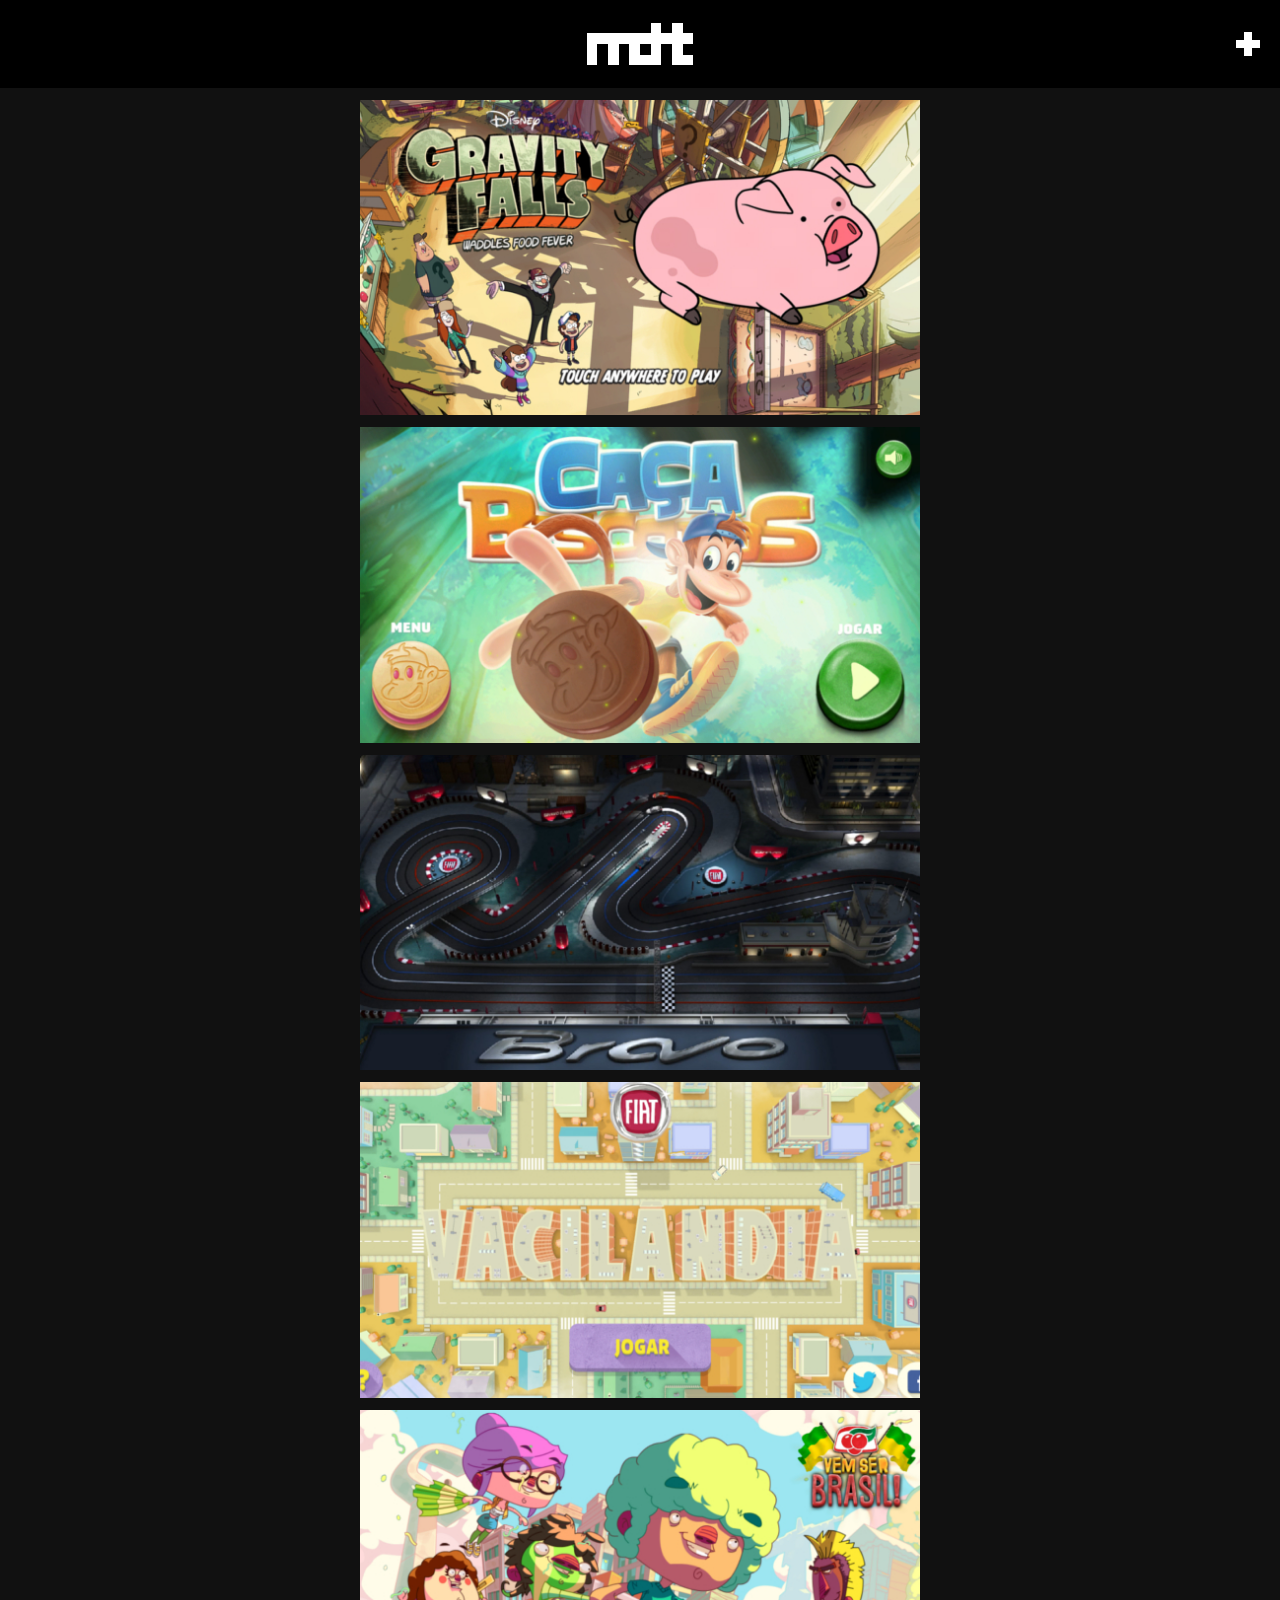
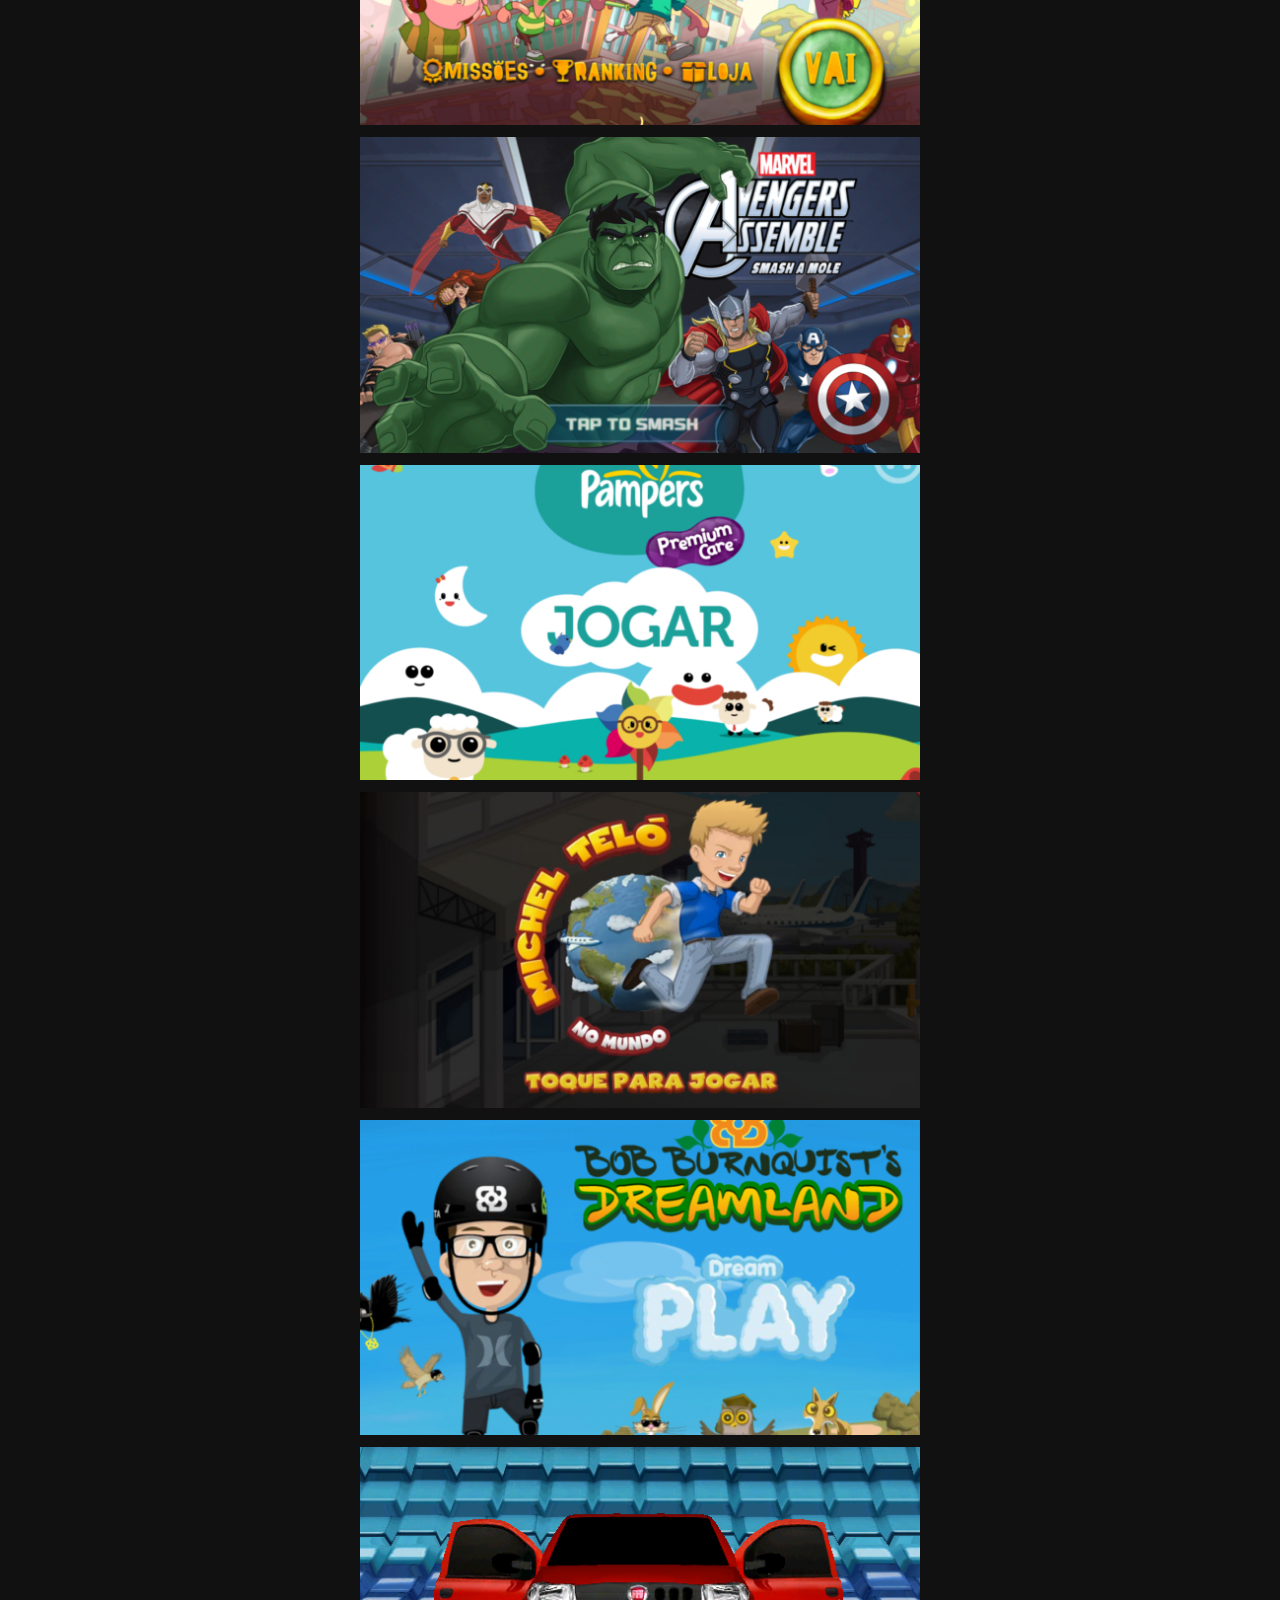
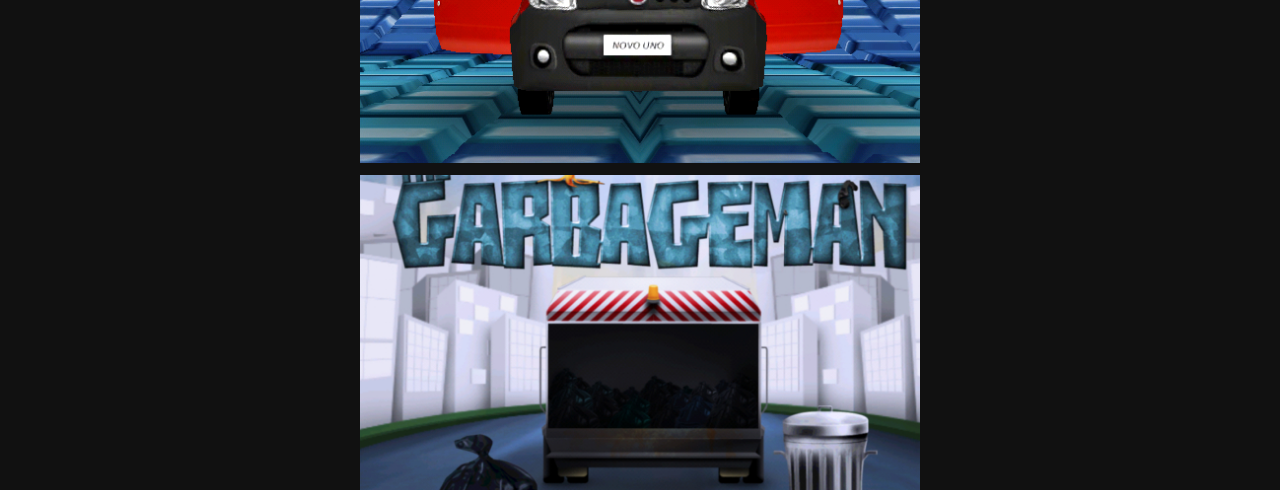
<file: index.html>
<!DOCTYPE html>
<html>
<head>
	<title>MDT</title>
	<meta charset="UTF-8">
	<meta name="author" content="Mauro de Tarso">
	<meta name="viewport" content="width=device-width, initial-scale=0.75">
	<meta name="description" content="Mauro's portfolio.">
	<meta property="og:title" content="MDT">
	<meta property="og:url" content="http://maurodetarso.github.io" />
	<meta property="og:image" content="http://maurodetarso.github.io/images/share.png">
	<meta property="og:description" content="Mauro's portfolio.">
	<link rel="shortcut icon" href="images/favicon.ico">
	<link rel="stylesheet" href="css/main.css" media="screen" title="no title" charset="utf-8">
</head>
<body>
	<div class="top">
		<a href=".">
	  	<img class="logo" src="images/mdt.png" alt="mdt" />
		</a>
		<a href="info.html">
	  	<img class="btn" id="plus" src="images/plus.png" alt="more info" />
		</a>

	</div>
	<div class="mid">
		<div class="box entry" id="waddles">
  <a href="waddles.html">
    <img class="box cover" src="images/games/waddles_01.jpg" alt="Waddles Food Fever" />
  </a>
</div>
<div class="box entry" id="nikito">
  <a href="nikito.html">
    <img class="box cover" src="images/games/nikito_01.jpg" alt="Nikito Cookie Hunter" />
  </a>
</div>
<div class="box entry" id="bravorama">
  <a href="bravorama.html">
    <img class="box cover" src="images/games/bravorama_01.jpg" alt="Bravorama" />
  </a>
</div>
<div class="box entry" id="vacilandia">
  <a href="vacilandia.html">
    <img class="box cover" src="images/games/vacilandia_01.jpg" alt="Vacilandia" />
  </a>
</div>
<div class="box entry" id="guarana">
  <a href="guarana.html">
    <img class="box cover" src="images/games/guarana_01.jpg" alt="Vem ser Brasil" />
  </a>
</div>
<div class="box entry" id="hulk">
  <a href="hulk.html">
    <img class="box cover" src="images/games/hulk_01.jpg" alt="Avengers Assembly" />
  </a>
</div>
<div class="box entry" id="pampers">
  <a href="pampers.html">
    <img class="box cover" src="images/games/pampers_01.jpg" alt="Pampers Premium Care" />
  </a>
</div>
<div class="box entry" id="telo">
  <a href="telo.html">
    <img class="box cover" src="images/games/telo_01.jpg" alt="Around the World" />
  </a>
</div>
<div class="box entry" id="bob">
  <a href="bob.html">
    <img class="box cover" src="images/games/bob_01.jpg" alt="Bob Burnquist&#39;s Dreamland" />
  </a>
</div>
<div class="box entry" id="uno">
  <a href="uno.html">
    <img class="box cover" src="images/games/uno_01.jpg" alt="Fiat Fun 2 Fly" />
  </a>
</div>
<div class="box entry" id="garbagio">
  <a href="garbagio.html">
    <img class="box cover" src="images/games/garbagio_01.jpg" alt="Garbage Man" />
  </a>
</div>

	</div>

	<script>
	  (function(i,s,o,g,r,a,m){i['GoogleAnalyticsObject']=r;i[r]=i[r]||function(){
	  (i[r].q=i[r].q||[]).push(arguments)},i[r].l=1*new Date();a=s.createElement(o),
	  m=s.getElementsByTagName(o)[0];a.async=1;a.src=g;m.parentNode.insertBefore(a,m)
	  })(window,document,'script','//www.google-analytics.com/analytics.js','ga');
	  ga('create', 'UA-67978625-1', 'auto');
	  ga('send', 'pageview');
	</script>
</body>
</html>
</file>
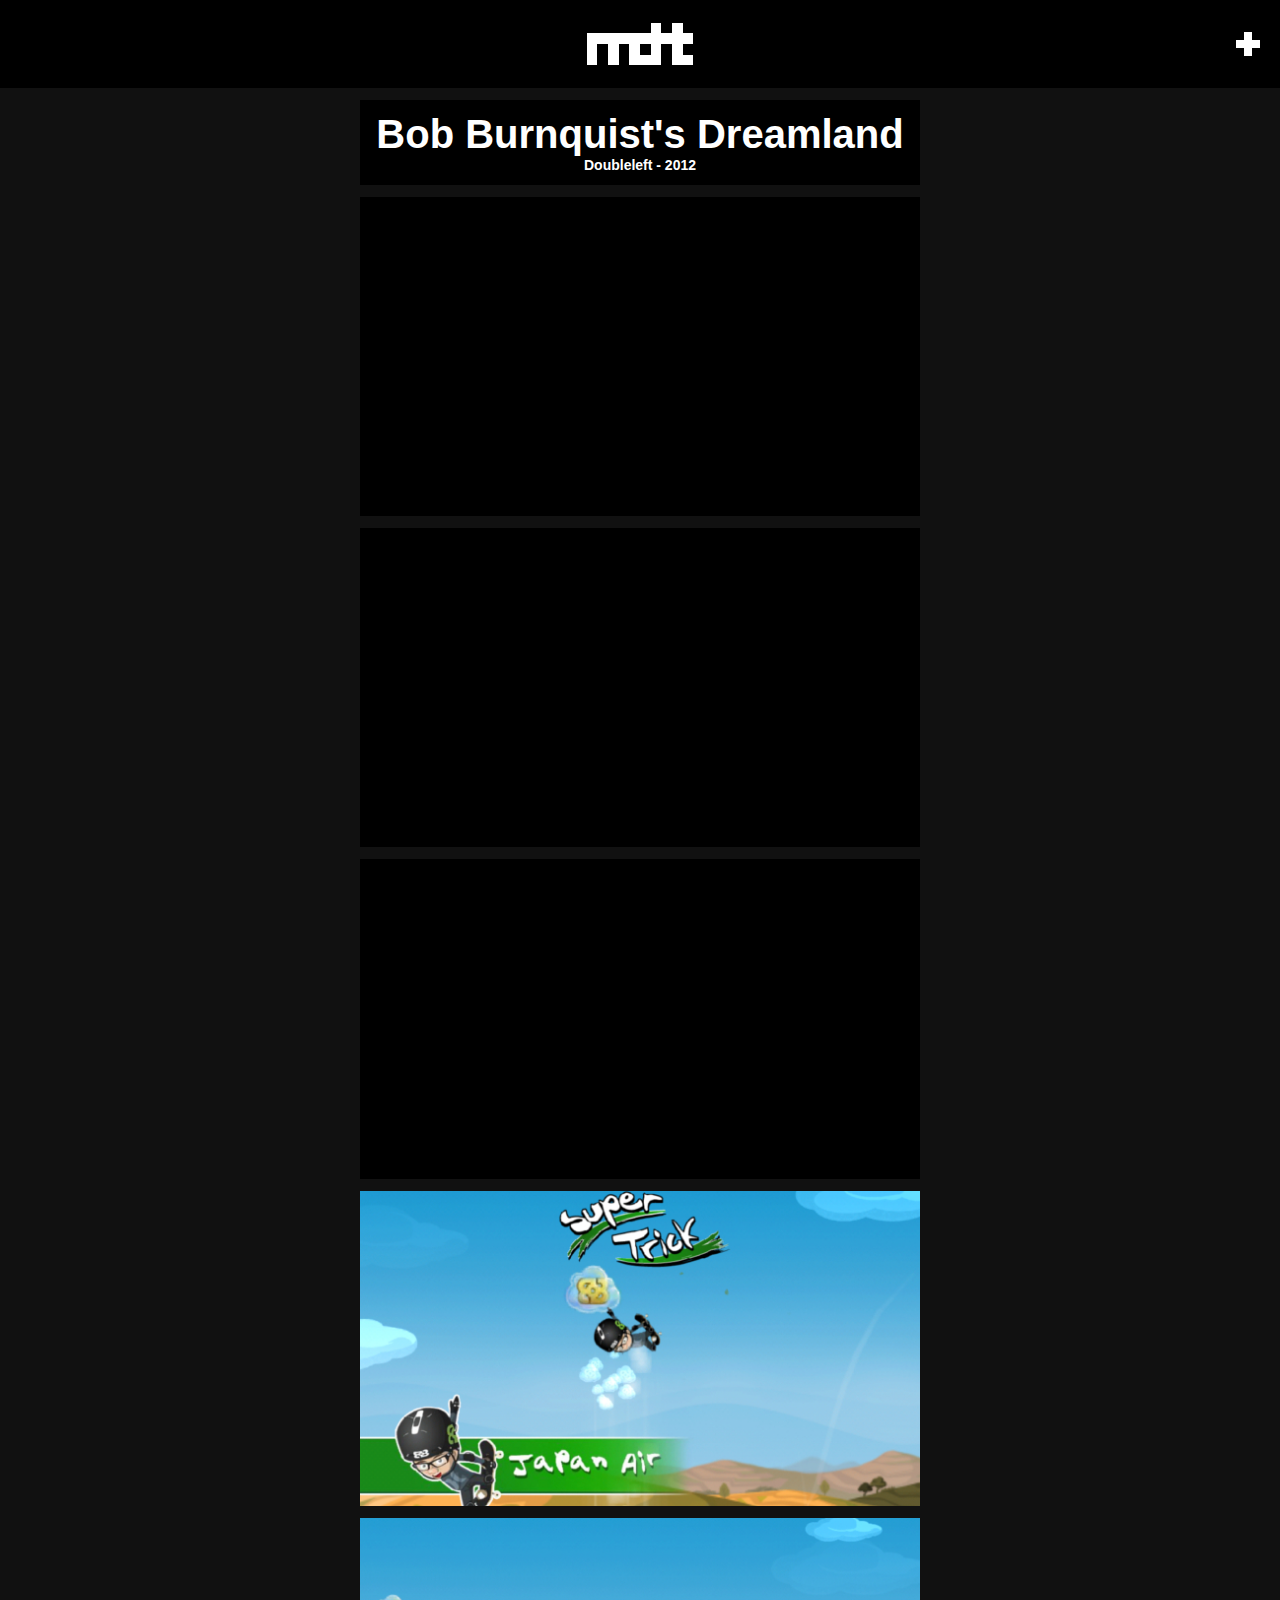
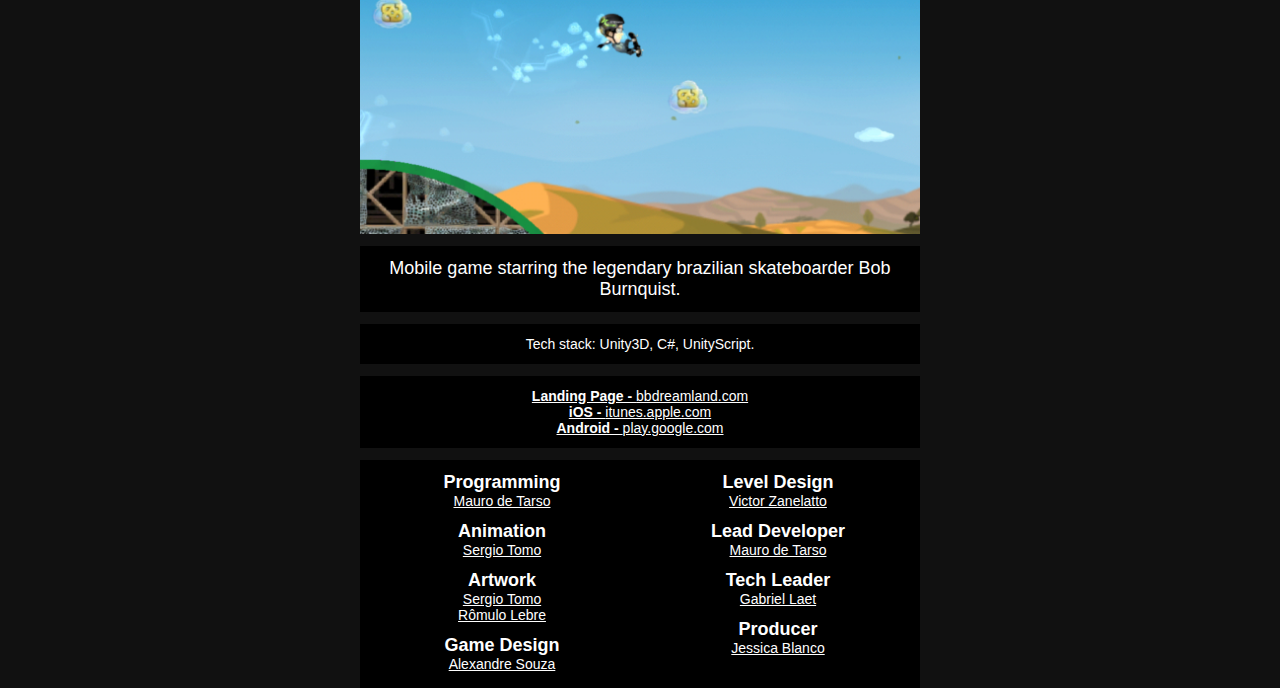
<file: bob.html>
<!DOCTYPE html>
<html>
<head>
	<title>MDT</title>
	<meta charset="UTF-8">
	<meta name="author" content="Mauro de Tarso">
	<meta name="viewport" content="width=device-width, initial-scale=0.75">
	<meta name="description" content="Mauro's portfolio.">
	<meta property="og:title" content="MDT">
	<meta property="og:url" content="http://maurodetarso.github.io" />
	<meta property="og:image" content="http://maurodetarso.github.io/images/share.png">
	<meta property="og:description" content="Mauro's portfolio.">
	<link rel="shortcut icon" href="images/favicon.ico">
	<link rel="stylesheet" href="css/main.css" media="screen" title="no title" charset="utf-8">
</head>
<body>
	<div class="top">
		<a href=".">
	  	<img class="logo" src="images/mdt.png" alt="mdt" />
		</a>
		<a href="info.html">
	  	<img class="btn" id="plus" src="images/plus.png" alt="more info" />
		</a>

	</div>
	<div class="mid">
		<div class="project">

  <div class="box title">
    <h1>Bob Burnquist&#39;s Dreamland</h1>
    <h2>Doubleleft - 2012</h2>
  </div>

  <div class="gallery">
      <div class="video">
        <iframe src="https:&#x2F;&#x2F;player.vimeo.com&#x2F;video&#x2F;25825408" width="568" height="320" frameborder="0" webkitallowfullscreen mozallowfullscreen allowfullscreen></iframe>
      </div>

      <div class="video">
        <iframe src="https:&#x2F;&#x2F;www.youtube.com&#x2F;embed&#x2F;XQh6PMmpEuE" width="568" height="320" frameborder="0" webkitallowfullscreen mozallowfullscreen allowfullscreen></iframe>
      </div>

      <div class="video">
        <iframe src="https:&#x2F;&#x2F;player.vimeo.com&#x2F;video&#x2F;32601973" width="568" height="320" frameborder="0" webkitallowfullscreen mozallowfullscreen allowfullscreen></iframe>
      </div>

      <img class="cover" src="images&#x2F;games&#x2F;bob_02.jpg" alt="images&#x2F;games&#x2F;bob_02.jpg" />
      <img class="cover" src="images&#x2F;games&#x2F;bob_03.jpg" alt="images&#x2F;games&#x2F;bob_03.jpg" />
  </div>

  <div class="box desc">
    Mobile game starring the legendary brazilian skateboarder Bob Burnquist.
  </div>

  <div class="box tech">
    Tech stack: Unity3D, C#, UnityScript.
  </div>

  <div class="box links">
    <ul>
        <li>
          <a href="http://bbdreamland.com/" target="_blank"><strong>Landing Page - </strong>bbdreamland.com</a>
        </li>
        <li>
          <a href="https://itunes.apple.com/br/app/bob-burnquists-dreamland/id497872983?ls=1&mt=8" target="_blank"><strong>iOS - </strong>itunes.apple.com</a>
        </li>
        <li>
          <a href="https://play.google.com/store/apps/details?id=com.doubleleft.bbdreamland" target="_blank"><strong>Android - </strong>play.google.com</a>
        </li>
    </ul>
  </div>

  <div class="box credits">
    <ul>
        <li>
          <h4 class="role">
            Programming
          </h4>
          <ul>
              <a href="https://br.linkedin.com/pub/mauro-de-tarso/46/101/796" target="_blank">
                <li>Mauro de Tarso</li>
              </a>
          </ul>
        </li>
        <li>
          <h4 class="role">
            Animation
          </h4>
          <ul>
              <a href="http://sergiotomo.com/" target="_blank">
                <li>Sergio Tomo</li>
              </a>
          </ul>
        </li>
        <li>
          <h4 class="role">
            Artwork
          </h4>
          <ul>
              <a href="http://sergiotomo.com/" target="_blank">
                <li>Sergio Tomo</li>
              </a>
              <a href="https://br.linkedin.com/in/romulolebre" target="_blank">
                <li>Rômulo Lebre</li>
              </a>
          </ul>
        </li>
        <li>
          <h4 class="role">
            Game Design
          </h4>
          <ul>
              <a href="https://br.linkedin.com/in/souzaalexandre" target="_blank">
                <li>Alexandre Souza</li>
              </a>
          </ul>
        </li>
        <li>
          <h4 class="role">
            Level Design
          </h4>
          <ul>
              <a href="https://br.linkedin.com/in/victorzanelatto" target="_blank">
                <li>Victor Zanelatto</li>
              </a>
          </ul>
        </li>
        <li>
          <h4 class="role">
            Lead Developer
          </h4>
          <ul>
              <a href="https://br.linkedin.com/pub/mauro-de-tarso/46/101/796" target="_blank">
                <li>Mauro de Tarso</li>
              </a>
          </ul>
        </li>
        <li>
          <h4 class="role">
            Tech Leader
          </h4>
          <ul>
              <a href="https://github.com/gabriel-laet" target="_blank">
                <li>Gabriel Laet</li>
              </a>
          </ul>
        </li>
        <li>
          <h4 class="role">
            Producer
          </h4>
          <ul>
              <a href="https://br.linkedin.com/pub/jessica-blanco/37/735/70a" target="_blank">
                <li>Jessica Blanco</li>
              </a>
          </ul>
        </li>
    </ul>
  </div>
</div>

	</div>

	<script>
	  (function(i,s,o,g,r,a,m){i['GoogleAnalyticsObject']=r;i[r]=i[r]||function(){
	  (i[r].q=i[r].q||[]).push(arguments)},i[r].l=1*new Date();a=s.createElement(o),
	  m=s.getElementsByTagName(o)[0];a.async=1;a.src=g;m.parentNode.insertBefore(a,m)
	  })(window,document,'script','//www.google-analytics.com/analytics.js','ga');
	  ga('create', 'UA-67978625-1', 'auto');
	  ga('send', 'pageview');
	</script>
</body>
</html>
</file>
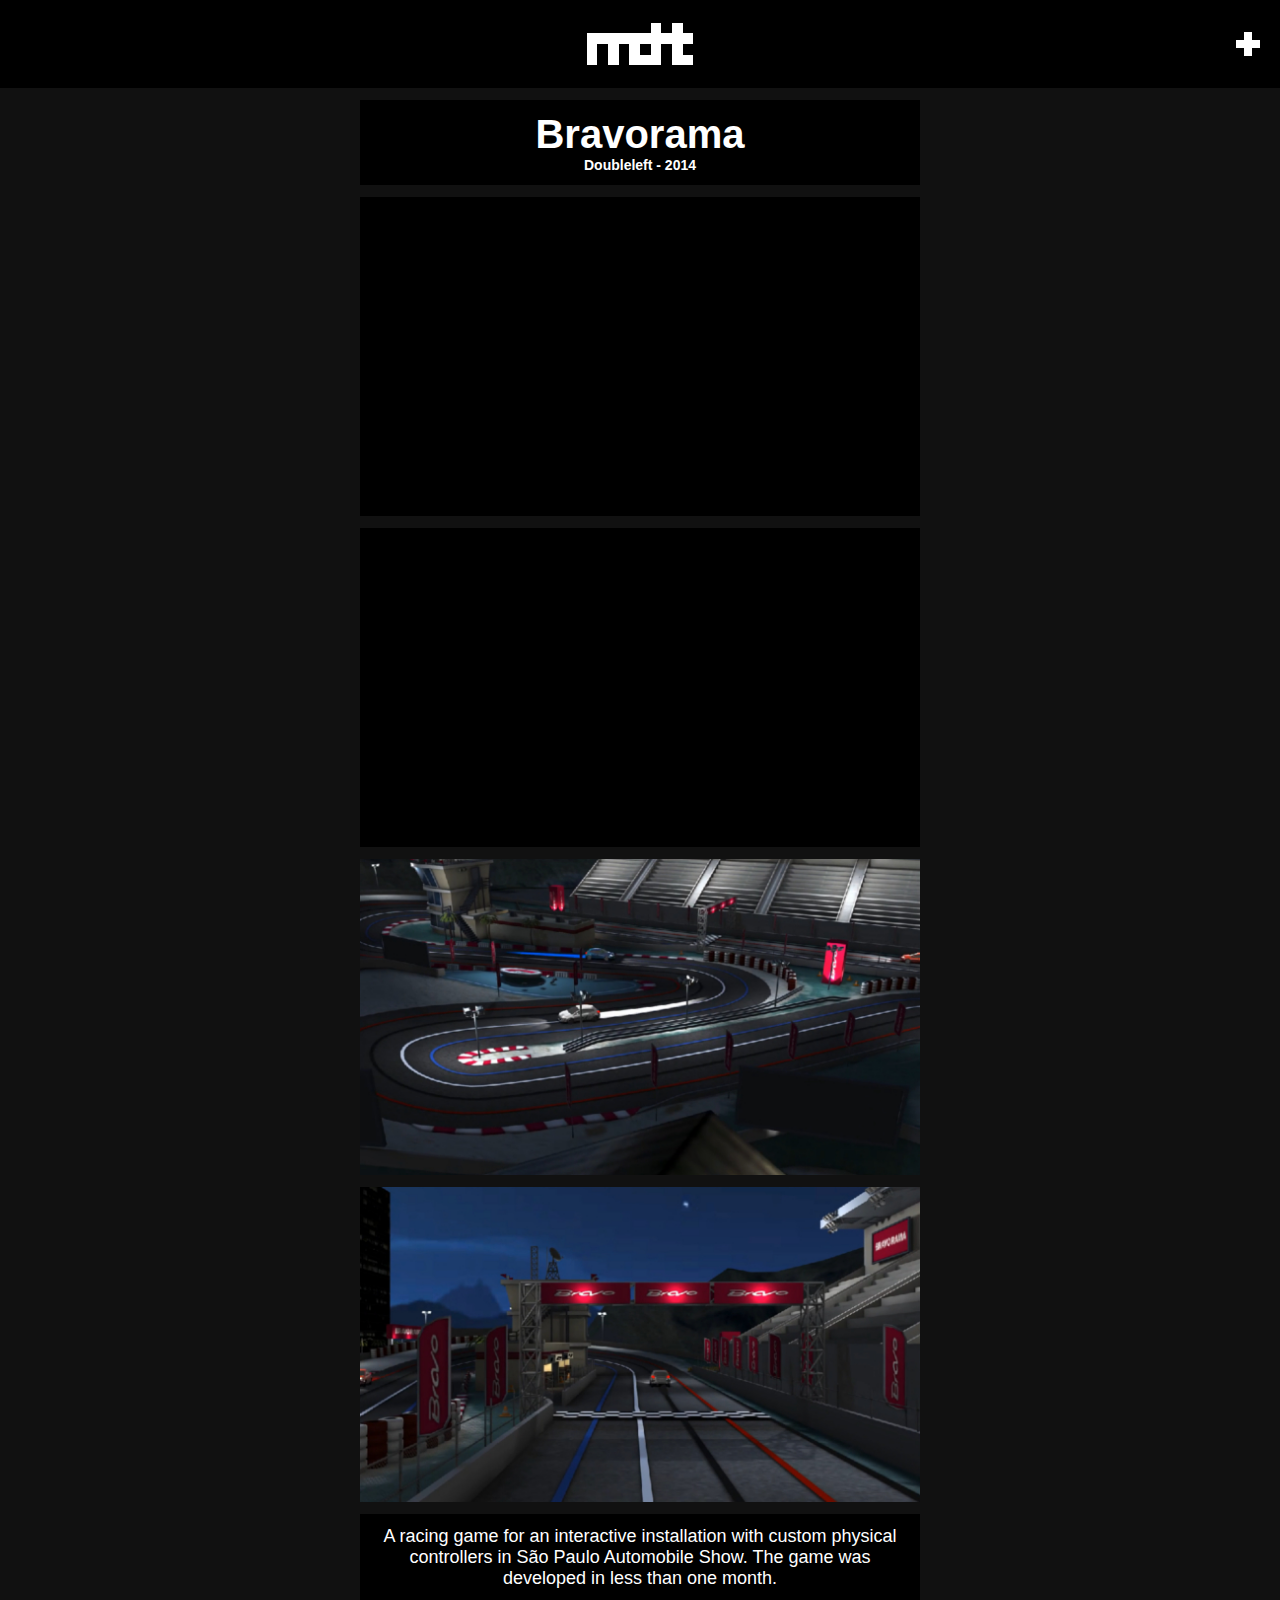
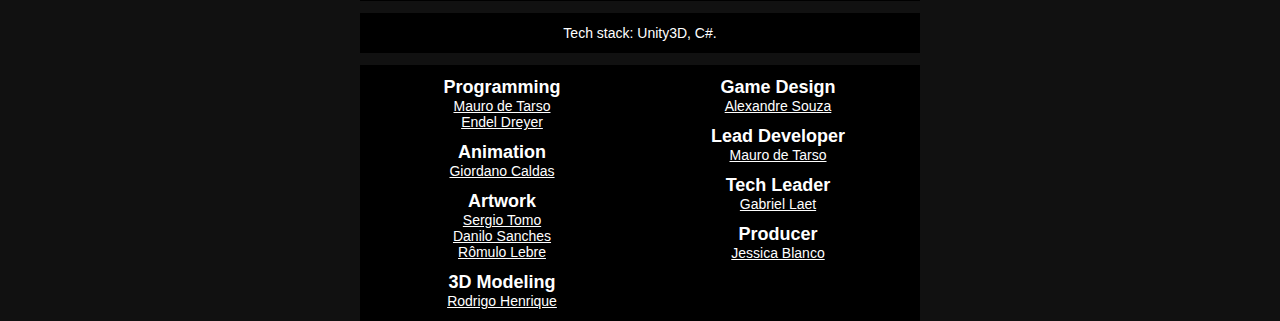
<file: bravorama.html>
<!DOCTYPE html>
<html>
<head>
	<title>MDT</title>
	<meta charset="UTF-8">
	<meta name="author" content="Mauro de Tarso">
	<meta name="viewport" content="width=device-width, initial-scale=0.75">
	<meta name="description" content="Mauro's portfolio.">
	<meta property="og:title" content="MDT">
	<meta property="og:url" content="http://maurodetarso.github.io" />
	<meta property="og:image" content="http://maurodetarso.github.io/images/share.png">
	<meta property="og:description" content="Mauro's portfolio.">
	<link rel="shortcut icon" href="images/favicon.ico">
	<link rel="stylesheet" href="css/main.css" media="screen" title="no title" charset="utf-8">
</head>
<body>
	<div class="top">
		<a href=".">
	  	<img class="logo" src="images/mdt.png" alt="mdt" />
		</a>
		<a href="info.html">
	  	<img class="btn" id="plus" src="images/plus.png" alt="more info" />
		</a>

	</div>
	<div class="mid">
		<div class="project">

  <div class="box title">
    <h1>Bravorama</h1>
    <h2>Doubleleft - 2014</h2>
  </div>

  <div class="gallery">
      <div class="video">
        <iframe src="https:&#x2F;&#x2F;player.vimeo.com&#x2F;video&#x2F;114446074" width="568" height="320" frameborder="0" webkitallowfullscreen mozallowfullscreen allowfullscreen></iframe>
      </div>

      <div class="video">
        <iframe src="https:&#x2F;&#x2F;player.vimeo.com&#x2F;video&#x2F;112801836" width="568" height="320" frameborder="0" webkitallowfullscreen mozallowfullscreen allowfullscreen></iframe>
      </div>

      <img class="cover" src="images&#x2F;games&#x2F;bravorama_02.jpg" alt="images&#x2F;games&#x2F;bravorama_02.jpg" />
      <img class="cover" src="images&#x2F;games&#x2F;bravorama_03.jpg" alt="images&#x2F;games&#x2F;bravorama_03.jpg" />
  </div>

  <div class="box desc">
    A racing game for an interactive installation with custom physical controllers in São Paulo Automobile Show. The game was developed in less than one month.
  </div>

  <div class="box tech">
    Tech stack: Unity3D, C#.
  </div>


  <div class="box credits">
    <ul>
        <li>
          <h4 class="role">
            Programming
          </h4>
          <ul>
              <a href="https://br.linkedin.com/pub/mauro-de-tarso/46/101/796" target="_blank">
                <li>Mauro de Tarso</li>
              </a>
              <a href="https://github.com/endel" target="_blank">
                <li>Endel Dreyer</li>
              </a>
          </ul>
        </li>
        <li>
          <h4 class="role">
            Animation
          </h4>
          <ul>
              <a href="http://cargocollective.com/giordano" target="_blank">
                <li>Giordano Caldas</li>
              </a>
          </ul>
        </li>
        <li>
          <h4 class="role">
            Artwork
          </h4>
          <ul>
              <a href="http://sergiotomo.com/" target="_blank">
                <li>Sergio Tomo</li>
              </a>
              <a href="http://danilosanches.webflow.io/" target="_blank">
                <li>Danilo Sanches</li>
              </a>
              <a href="https://br.linkedin.com/in/romulolebre" target="_blank">
                <li>Rômulo Lebre</li>
              </a>
          </ul>
        </li>
        <li>
          <h4 class="role">
            3D Modeling
          </h4>
          <ul>
              <a href="http://www.rodrigo-henrique.com/" target="_blank">
                <li>Rodrigo Henrique</li>
              </a>
          </ul>
        </li>
        <li>
          <h4 class="role">
            Game Design
          </h4>
          <ul>
              <a href="https://br.linkedin.com/in/souzaalexandre" target="_blank">
                <li>Alexandre Souza</li>
              </a>
          </ul>
        </li>
        <li>
          <h4 class="role">
            Lead Developer
          </h4>
          <ul>
              <a href="https://br.linkedin.com/pub/mauro-de-tarso/46/101/796" target="_blank">
                <li>Mauro de Tarso</li>
              </a>
          </ul>
        </li>
        <li>
          <h4 class="role">
            Tech Leader
          </h4>
          <ul>
              <a href="https://github.com/gabriel-laet" target="_blank">
                <li>Gabriel Laet</li>
              </a>
          </ul>
        </li>
        <li>
          <h4 class="role">
            Producer
          </h4>
          <ul>
              <a href="https://br.linkedin.com/pub/jessica-blanco/37/735/70a" target="_blank">
                <li>Jessica Blanco</li>
              </a>
          </ul>
        </li>
    </ul>
  </div>
</div>

	</div>

	<script>
	  (function(i,s,o,g,r,a,m){i['GoogleAnalyticsObject']=r;i[r]=i[r]||function(){
	  (i[r].q=i[r].q||[]).push(arguments)},i[r].l=1*new Date();a=s.createElement(o),
	  m=s.getElementsByTagName(o)[0];a.async=1;a.src=g;m.parentNode.insertBefore(a,m)
	  })(window,document,'script','//www.google-analytics.com/analytics.js','ga');
	  ga('create', 'UA-67978625-1', 'auto');
	  ga('send', 'pageview');
	</script>
</body>
</html>
</file>
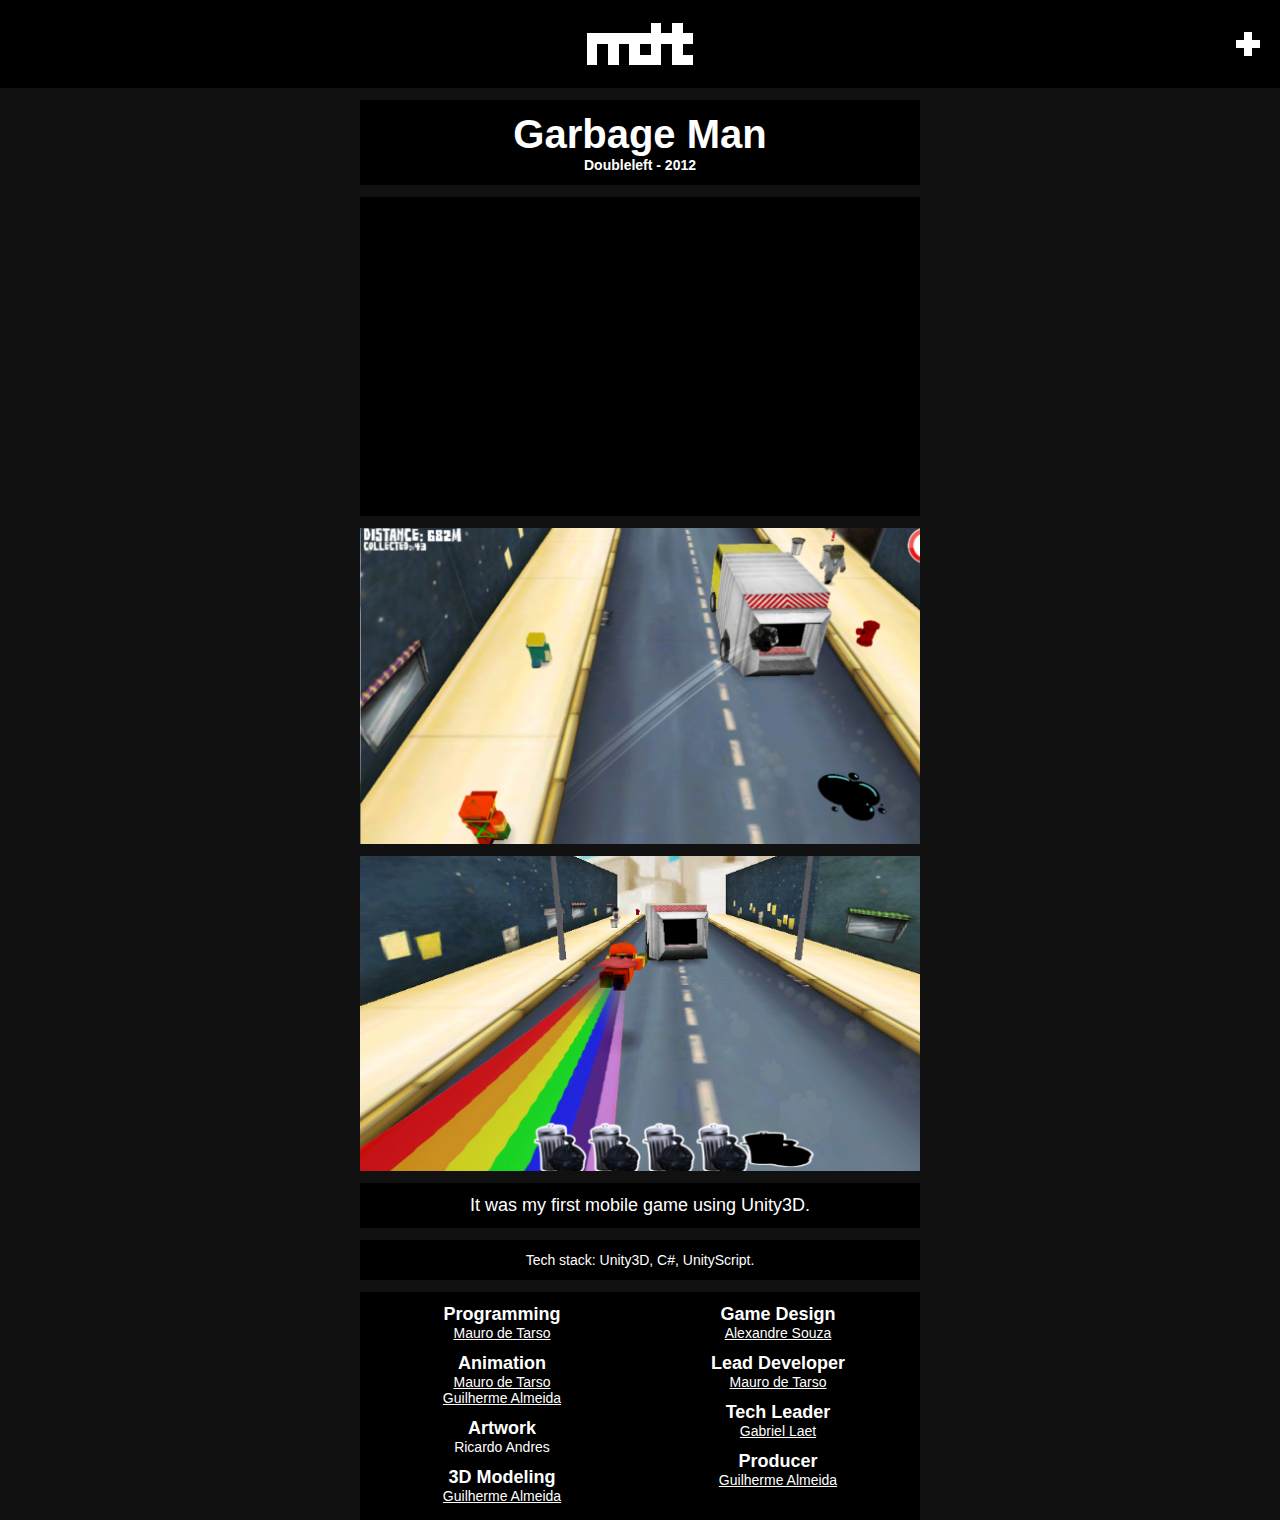
<file: garbagio.html>
<!DOCTYPE html>
<html>
<head>
	<title>MDT</title>
	<meta charset="UTF-8">
	<meta name="author" content="Mauro de Tarso">
	<meta name="viewport" content="width=device-width, initial-scale=0.75">
	<meta name="description" content="Mauro's portfolio.">
	<meta property="og:title" content="MDT">
	<meta property="og:url" content="http://maurodetarso.github.io" />
	<meta property="og:image" content="http://maurodetarso.github.io/images/share.png">
	<meta property="og:description" content="Mauro's portfolio.">
	<link rel="shortcut icon" href="images/favicon.ico">
	<link rel="stylesheet" href="css/main.css" media="screen" title="no title" charset="utf-8">
</head>
<body>
	<div class="top">
		<a href=".">
	  	<img class="logo" src="images/mdt.png" alt="mdt" />
		</a>
		<a href="info.html">
	  	<img class="btn" id="plus" src="images/plus.png" alt="more info" />
		</a>

	</div>
	<div class="mid">
		<div class="project">

  <div class="box title">
    <h1>Garbage Man</h1>
    <h2>Doubleleft - 2012</h2>
  </div>

  <div class="gallery">
      <div class="video">
        <iframe src="https:&#x2F;&#x2F;www.youtube.com&#x2F;embed&#x2F;ljHuLcOvyjM" width="568" height="320" frameborder="0" webkitallowfullscreen mozallowfullscreen allowfullscreen></iframe>
      </div>

      <img class="cover" src="images&#x2F;games&#x2F;garbagio_02.jpg" alt="images&#x2F;games&#x2F;garbagio_02.jpg" />
      <img class="cover" src="images&#x2F;games&#x2F;garbagio_03.jpg" alt="images&#x2F;games&#x2F;garbagio_03.jpg" />
  </div>

  <div class="box desc">
    It was my first mobile game using Unity3D.
  </div>

  <div class="box tech">
    Tech stack: Unity3D, C#, UnityScript.
  </div>


  <div class="box credits">
    <ul>
        <li>
          <h4 class="role">
            Programming
          </h4>
          <ul>
              <a href="https://br.linkedin.com/pub/mauro-de-tarso/46/101/796" target="_blank">
                <li>Mauro de Tarso</li>
              </a>
          </ul>
        </li>
        <li>
          <h4 class="role">
            Animation
          </h4>
          <ul>
              <a href="https://br.linkedin.com/pub/mauro-de-tarso/46/101/796" target="_blank">
                <li>Mauro de Tarso</li>
              </a>
              <a href="https://br.linkedin.com/in/guindex" target="_blank">
                <li>Guilherme Almeida</li>
              </a>
          </ul>
        </li>
        <li>
          <h4 class="role">
            Artwork
          </h4>
          <ul>
              
                <li>Ricardo Andres</li>
              
          </ul>
        </li>
        <li>
          <h4 class="role">
            3D Modeling
          </h4>
          <ul>
              <a href="https://br.linkedin.com/in/guindex" target="_blank">
                <li>Guilherme Almeida</li>
              </a>
          </ul>
        </li>
        <li>
          <h4 class="role">
            Game Design
          </h4>
          <ul>
              <a href="https://br.linkedin.com/in/souzaalexandre" target="_blank">
                <li>Alexandre Souza</li>
              </a>
          </ul>
        </li>
        <li>
          <h4 class="role">
            Lead Developer
          </h4>
          <ul>
              <a href="https://br.linkedin.com/pub/mauro-de-tarso/46/101/796" target="_blank">
                <li>Mauro de Tarso</li>
              </a>
          </ul>
        </li>
        <li>
          <h4 class="role">
            Tech Leader
          </h4>
          <ul>
              <a href="https://github.com/gabriel-laet" target="_blank">
                <li>Gabriel Laet</li>
              </a>
          </ul>
        </li>
        <li>
          <h4 class="role">
            Producer
          </h4>
          <ul>
              <a href="https://br.linkedin.com/in/guindex" target="_blank">
                <li>Guilherme Almeida</li>
              </a>
          </ul>
        </li>
    </ul>
  </div>
</div>

	</div>

	<script>
	  (function(i,s,o,g,r,a,m){i['GoogleAnalyticsObject']=r;i[r]=i[r]||function(){
	  (i[r].q=i[r].q||[]).push(arguments)},i[r].l=1*new Date();a=s.createElement(o),
	  m=s.getElementsByTagName(o)[0];a.async=1;a.src=g;m.parentNode.insertBefore(a,m)
	  })(window,document,'script','//www.google-analytics.com/analytics.js','ga');
	  ga('create', 'UA-67978625-1', 'auto');
	  ga('send', 'pageview');
	</script>
</body>
</html>
</file>
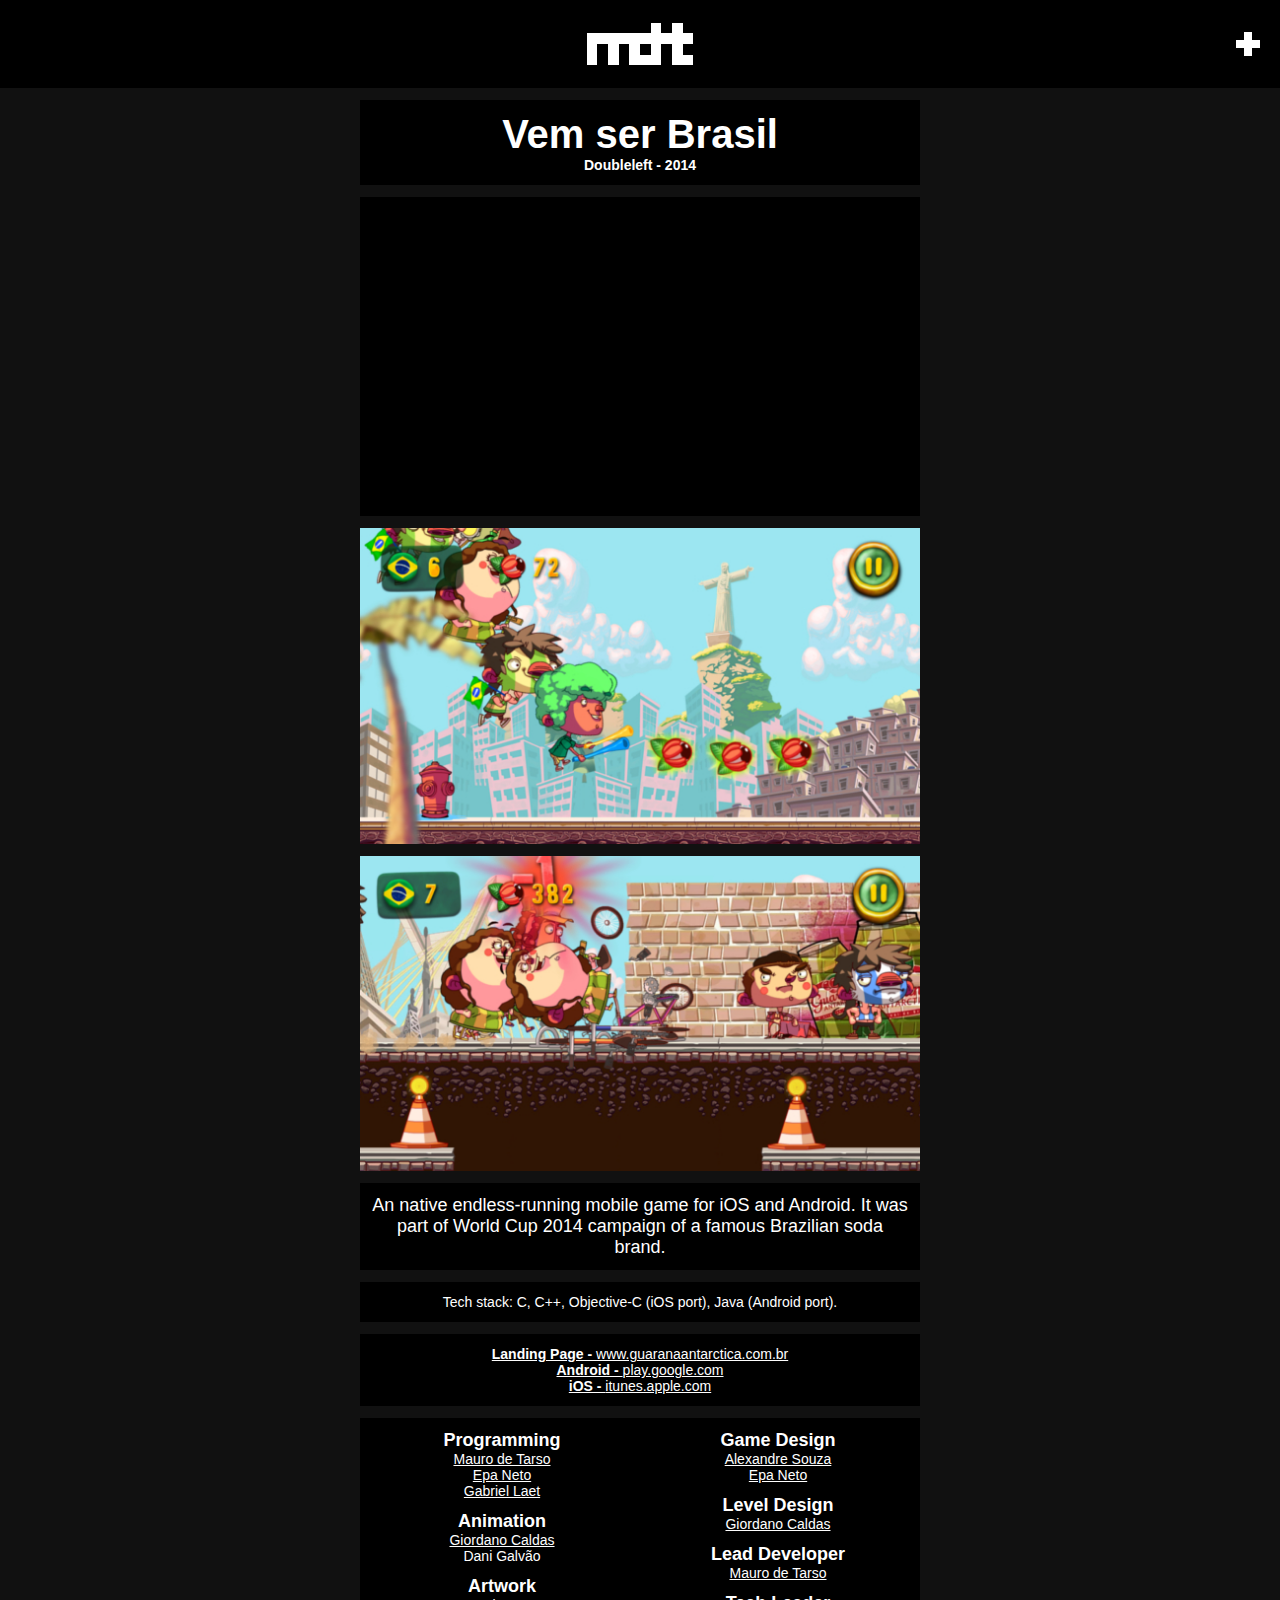
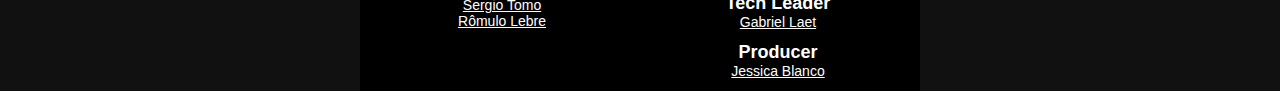
<file: guarana.html>
<!DOCTYPE html>
<html>
<head>
	<title>MDT</title>
	<meta charset="UTF-8">
	<meta name="author" content="Mauro de Tarso">
	<meta name="viewport" content="width=device-width, initial-scale=0.75">
	<meta name="description" content="Mauro's portfolio.">
	<meta property="og:title" content="MDT">
	<meta property="og:url" content="http://maurodetarso.github.io" />
	<meta property="og:image" content="http://maurodetarso.github.io/images/share.png">
	<meta property="og:description" content="Mauro's portfolio.">
	<link rel="shortcut icon" href="images/favicon.ico">
	<link rel="stylesheet" href="css/main.css" media="screen" title="no title" charset="utf-8">
</head>
<body>
	<div class="top">
		<a href=".">
	  	<img class="logo" src="images/mdt.png" alt="mdt" />
		</a>
		<a href="info.html">
	  	<img class="btn" id="plus" src="images/plus.png" alt="more info" />
		</a>

	</div>
	<div class="mid">
		<div class="project">

  <div class="box title">
    <h1>Vem ser Brasil</h1>
    <h2>Doubleleft - 2014</h2>
  </div>

  <div class="gallery">
      <div class="video">
        <iframe src="https:&#x2F;&#x2F;www.youtube.com&#x2F;embed&#x2F;yxfbRFywEhs" width="568" height="320" frameborder="0" webkitallowfullscreen mozallowfullscreen allowfullscreen></iframe>
      </div>

      <img class="cover" src="images&#x2F;games&#x2F;guarana_02.jpg" alt="images&#x2F;games&#x2F;guarana_02.jpg" />
      <img class="cover" src="images&#x2F;games&#x2F;guarana_03.jpg" alt="images&#x2F;games&#x2F;guarana_03.jpg" />
  </div>

  <div class="box desc">
    An native endless-running mobile game for iOS and Android. It was part of World Cup 2014 campaign of a famous Brazilian soda brand.
  </div>

  <div class="box tech">
    Tech stack: C, C++, Objective-C (iOS port), Java (Android port).
  </div>

  <div class="box links">
    <ul>
        <li>
          <a href="http://www.guaranaantarctica.com.br/vemserbrasil" target="_blank"><strong>Landing Page - </strong>www.guaranaantarctica.com.br</a>
        </li>
        <li>
          <a href="https://play.google.com/store/apps/details?id=com.doubleleft.guaranagame" target="_blank"><strong>Android - </strong>play.google.com</a>
        </li>
        <li>
          <a href="https://itunes.apple.com/us/app/vem-ser-brasil!/id878453427?mt=8" target="_blank"><strong>iOS - </strong>itunes.apple.com</a>
        </li>
    </ul>
  </div>

  <div class="box credits">
    <ul>
        <li>
          <h4 class="role">
            Programming
          </h4>
          <ul>
              <a href="https://br.linkedin.com/pub/mauro-de-tarso/46/101/796" target="_blank">
                <li>Mauro de Tarso</li>
              </a>
              <a href="http://www.epaneto.com/" target="_blank">
                <li>Epa Neto</li>
              </a>
              <a href="https://github.com/gabriel-laet" target="_blank">
                <li>Gabriel Laet</li>
              </a>
          </ul>
        </li>
        <li>
          <h4 class="role">
            Animation
          </h4>
          <ul>
              <a href="http://cargocollective.com/giordano" target="_blank">
                <li>Giordano Caldas</li>
              </a>
              
                <li>Dani Galvão</li>
              
          </ul>
        </li>
        <li>
          <h4 class="role">
            Artwork
          </h4>
          <ul>
              <a href="http://sergiotomo.com/" target="_blank">
                <li>Sergio Tomo</li>
              </a>
              <a href="https://br.linkedin.com/in/romulolebre" target="_blank">
                <li>Rômulo Lebre</li>
              </a>
          </ul>
        </li>
        <li>
          <h4 class="role">
            Game Design
          </h4>
          <ul>
              <a href="https://br.linkedin.com/in/souzaalexandre" target="_blank">
                <li>Alexandre Souza</li>
              </a>
              <a href="http://www.epaneto.com/" target="_blank">
                <li>Epa Neto</li>
              </a>
          </ul>
        </li>
        <li>
          <h4 class="role">
            Level Design
          </h4>
          <ul>
              <a href="http://cargocollective.com/giordano" target="_blank">
                <li>Giordano Caldas</li>
              </a>
          </ul>
        </li>
        <li>
          <h4 class="role">
            Lead Developer
          </h4>
          <ul>
              <a href="https://br.linkedin.com/pub/mauro-de-tarso/46/101/796" target="_blank">
                <li>Mauro de Tarso</li>
              </a>
          </ul>
        </li>
        <li>
          <h4 class="role">
            Tech Leader
          </h4>
          <ul>
              <a href="https://github.com/gabriel-laet" target="_blank">
                <li>Gabriel Laet</li>
              </a>
          </ul>
        </li>
        <li>
          <h4 class="role">
            Producer
          </h4>
          <ul>
              <a href="https://br.linkedin.com/pub/jessica-blanco/37/735/70a" target="_blank">
                <li>Jessica Blanco</li>
              </a>
          </ul>
        </li>
    </ul>
  </div>
</div>

	</div>

	<script>
	  (function(i,s,o,g,r,a,m){i['GoogleAnalyticsObject']=r;i[r]=i[r]||function(){
	  (i[r].q=i[r].q||[]).push(arguments)},i[r].l=1*new Date();a=s.createElement(o),
	  m=s.getElementsByTagName(o)[0];a.async=1;a.src=g;m.parentNode.insertBefore(a,m)
	  })(window,document,'script','//www.google-analytics.com/analytics.js','ga');
	  ga('create', 'UA-67978625-1', 'auto');
	  ga('send', 'pageview');
	</script>
</body>
</html>
</file>
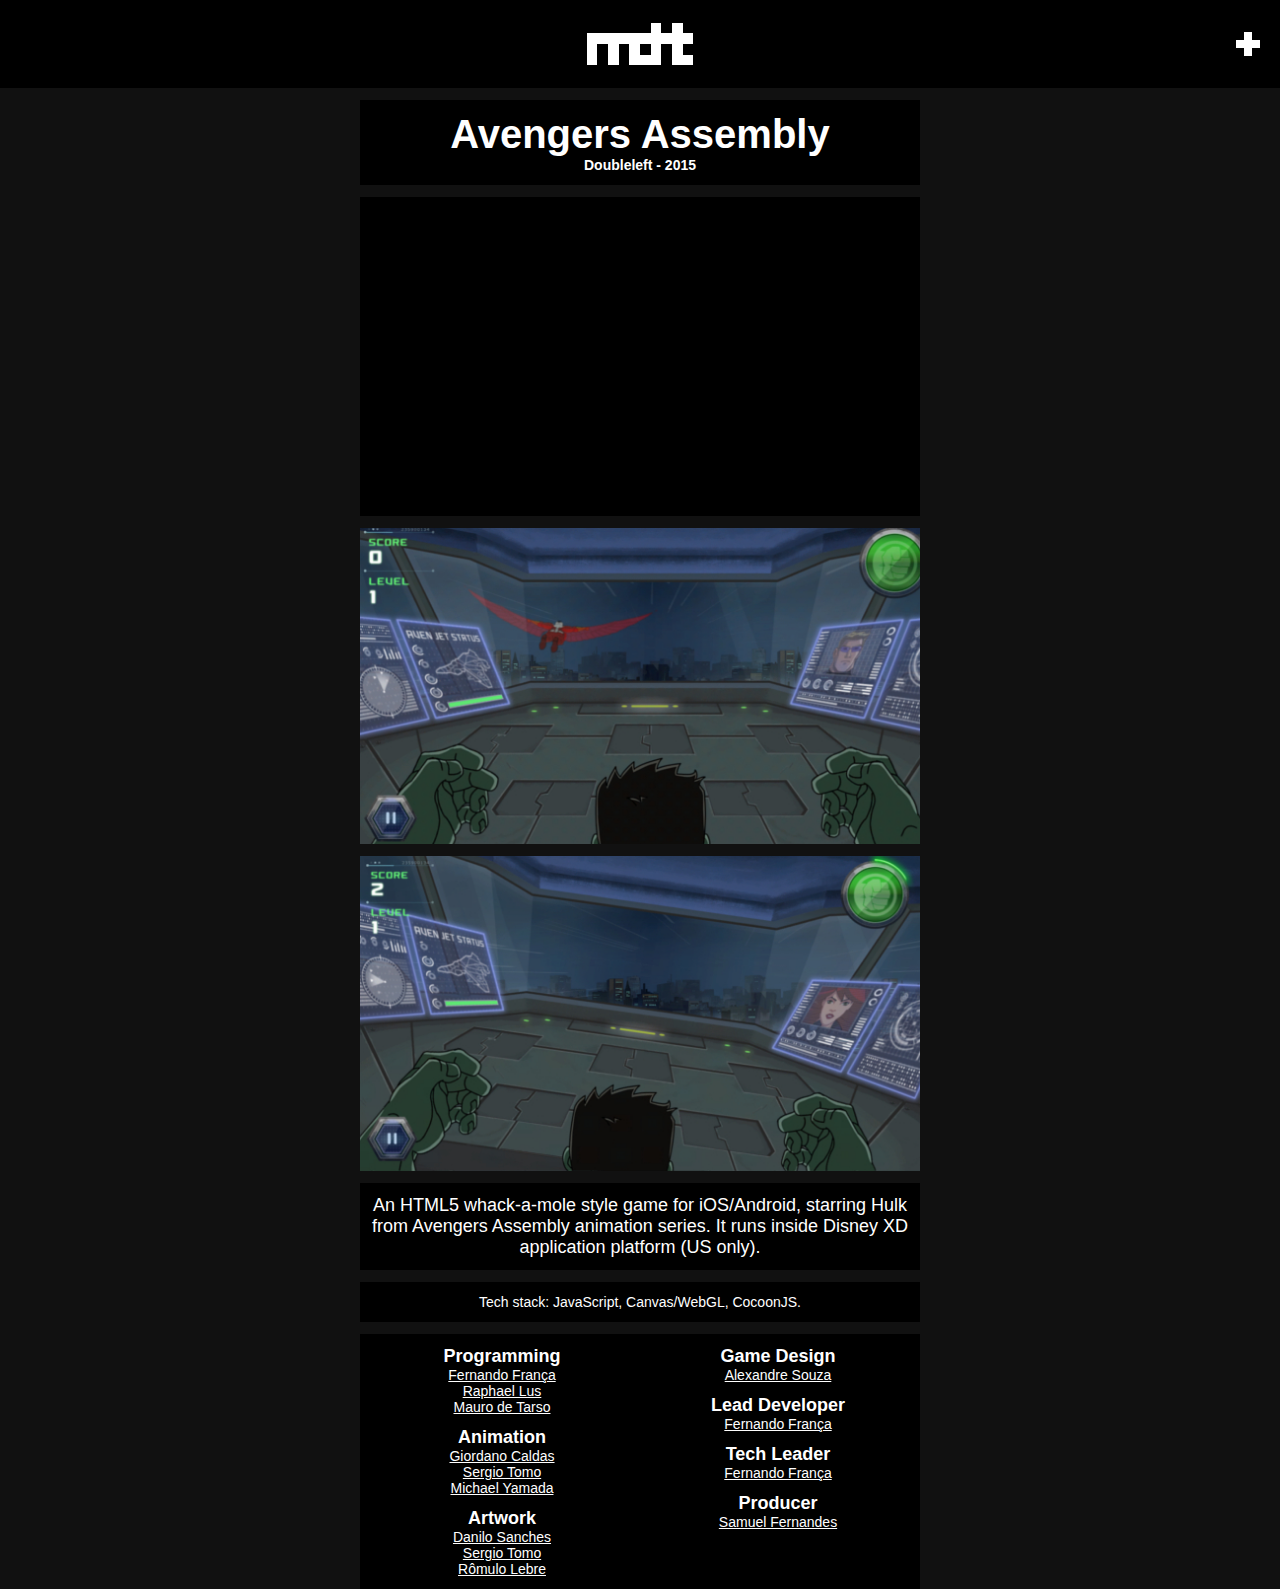
<file: hulk.html>
<!DOCTYPE html>
<html>
<head>
	<title>MDT</title>
	<meta charset="UTF-8">
	<meta name="author" content="Mauro de Tarso">
	<meta name="viewport" content="width=device-width, initial-scale=0.75">
	<meta name="description" content="Mauro's portfolio.">
	<meta property="og:title" content="MDT">
	<meta property="og:url" content="http://maurodetarso.github.io" />
	<meta property="og:image" content="http://maurodetarso.github.io/images/share.png">
	<meta property="og:description" content="Mauro's portfolio.">
	<link rel="shortcut icon" href="images/favicon.ico">
	<link rel="stylesheet" href="css/main.css" media="screen" title="no title" charset="utf-8">
</head>
<body>
	<div class="top">
		<a href=".">
	  	<img class="logo" src="images/mdt.png" alt="mdt" />
		</a>
		<a href="info.html">
	  	<img class="btn" id="plus" src="images/plus.png" alt="more info" />
		</a>

	</div>
	<div class="mid">
		<div class="project">

  <div class="box title">
    <h1>Avengers Assembly</h1>
    <h2>Doubleleft - 2015</h2>
  </div>

  <div class="gallery">
      <div class="video">
        <iframe src="https:&#x2F;&#x2F;player.vimeo.com&#x2F;video&#x2F;137398340" width="568" height="320" frameborder="0" webkitallowfullscreen mozallowfullscreen allowfullscreen></iframe>
      </div>

      <img class="cover" src="images&#x2F;games&#x2F;hulk_02.jpg" alt="images&#x2F;games&#x2F;hulk_02.jpg" />
      <img class="cover" src="images&#x2F;games&#x2F;hulk_03.jpg" alt="images&#x2F;games&#x2F;hulk_03.jpg" />
  </div>

  <div class="box desc">
    An HTML5 whack-a-mole style game for iOS/Android, starring Hulk from Avengers Assembly animation series. It runs inside Disney XD application platform (US only).
  </div>

  <div class="box tech">
    Tech stack: JavaScript, Canvas/WebGL, CocoonJS.
  </div>


  <div class="box credits">
    <ul>
        <li>
          <h4 class="role">
            Programming
          </h4>
          <ul>
              <a href="https://github.com/fefranca" target="_blank">
                <li>Fernando França</li>
              </a>
              <a href="https://br.linkedin.com/pub/raphael-lus/10/747/a67" target="_blank">
                <li>Raphael Lus</li>
              </a>
              <a href="https://br.linkedin.com/pub/mauro-de-tarso/46/101/796" target="_blank">
                <li>Mauro de Tarso</li>
              </a>
          </ul>
        </li>
        <li>
          <h4 class="role">
            Animation
          </h4>
          <ul>
              <a href="http://cargocollective.com/giordano" target="_blank">
                <li>Giordano Caldas</li>
              </a>
              <a href="http://sergiotomo.com/" target="_blank">
                <li>Sergio Tomo</li>
              </a>
              <a href="https://br.linkedin.com/in/ymikaeru" target="_blank">
                <li>Michael Yamada</li>
              </a>
          </ul>
        </li>
        <li>
          <h4 class="role">
            Artwork
          </h4>
          <ul>
              <a href="http://danilosanches.webflow.io/" target="_blank">
                <li>Danilo Sanches</li>
              </a>
              <a href="http://sergiotomo.com/" target="_blank">
                <li>Sergio Tomo</li>
              </a>
              <a href="https://br.linkedin.com/in/romulolebre" target="_blank">
                <li>Rômulo Lebre</li>
              </a>
          </ul>
        </li>
        <li>
          <h4 class="role">
            Game Design
          </h4>
          <ul>
              <a href="https://br.linkedin.com/in/souzaalexandre" target="_blank">
                <li>Alexandre Souza</li>
              </a>
          </ul>
        </li>
        <li>
          <h4 class="role">
            Lead Developer
          </h4>
          <ul>
              <a href="https://github.com/fefranca" target="_blank">
                <li>Fernando França</li>
              </a>
          </ul>
        </li>
        <li>
          <h4 class="role">
            Tech Leader
          </h4>
          <ul>
              <a href="https://github.com/fefranca" target="_blank">
                <li>Fernando França</li>
              </a>
          </ul>
        </li>
        <li>
          <h4 class="role">
            Producer
          </h4>
          <ul>
              <a href="https://br.linkedin.com/in/samuelfernandes" target="_blank">
                <li>Samuel Fernandes</li>
              </a>
          </ul>
        </li>
    </ul>
  </div>
</div>

	</div>

	<script>
	  (function(i,s,o,g,r,a,m){i['GoogleAnalyticsObject']=r;i[r]=i[r]||function(){
	  (i[r].q=i[r].q||[]).push(arguments)},i[r].l=1*new Date();a=s.createElement(o),
	  m=s.getElementsByTagName(o)[0];a.async=1;a.src=g;m.parentNode.insertBefore(a,m)
	  })(window,document,'script','//www.google-analytics.com/analytics.js','ga');
	  ga('create', 'UA-67978625-1', 'auto');
	  ga('send', 'pageview');
	</script>
</body>
</html>
</file>
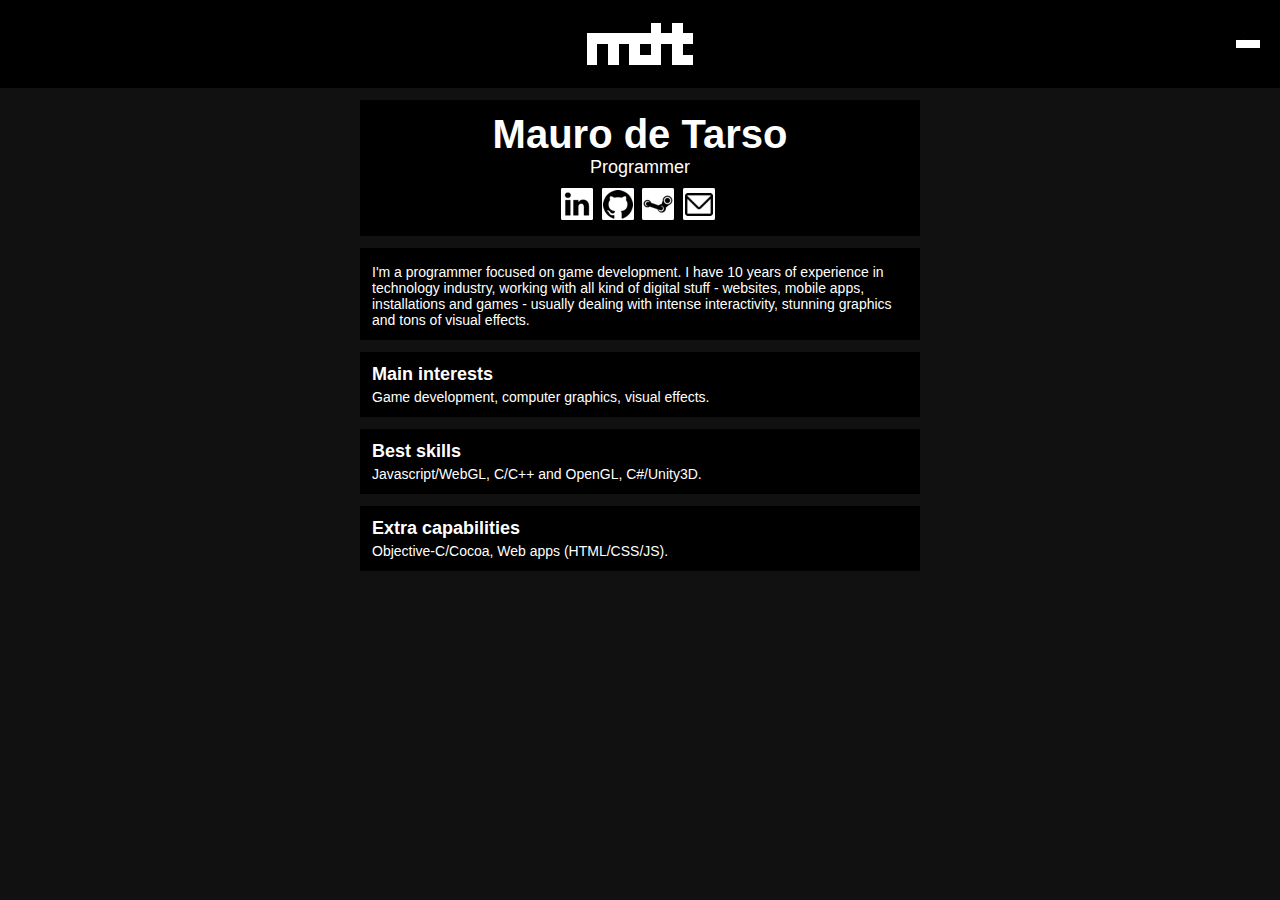
<file: info.html>
<!DOCTYPE html>
<html>
<head>
	<title>MDT</title>
	<meta charset="UTF-8">
	<meta name="author" content="Mauro de Tarso">
	<meta name="viewport" content="width=device-width, initial-scale=0.75">
	<meta name="description" content="Mauro's portfolio.">
	<meta property="og:title" content="MDT">
	<meta property="og:url" content="http://maurodetarso.github.io" />
	<meta property="og:image" content="http://maurodetarso.github.io/images/share.png">
	<meta property="og:description" content="Mauro's portfolio.">
	<link rel="shortcut icon" href="images/favicon.ico">
	<link rel="stylesheet" href="css/main.css" media="screen" title="no title" charset="utf-8">
</head>
<body>
	<div class="top">
		<a href=".">
	  	<img class="logo" src="images/mdt.png" alt="mdt" />
		</a>
		<a href="javascript:(history.length > 2 ? history.back() : window.location = '.')">
	  	<img class="btn" id="minus" src="images/minus.png" alt="back" />
		</a>

	</div>
	<div class="mid">
		<div class="info">
  <div class="box title">
    <h1>Mauro de Tarso</h1>
    <h2>Programmer</h2>
    <a href="https:&#x2F;&#x2F;www.linkedin.com&#x2F;pub&#x2F;mauro-de-tarso&#x2F;46&#x2F;101&#x2F;796" target="_blank"><img class="icon" src="images/linkedin.png" alt="LinkedIn" /></a>
    <a href="https:&#x2F;&#x2F;github.com&#x2F;maurodetarso" target="_blank"><img class="icon" src="images/github.png" alt="GitHub" /></a>
    <a href="http:&#x2F;&#x2F;steamcommunity.com&#x2F;profiles&#x2F;76561198027681075" target="_blank"><img class="icon" src="images/steam.png" alt="Steam" /></a>
    <a href="mailto:maurodetarso@gmail.com"><img class="icon" src="images/mail.png" alt="GitHub" /></a>
  </div>

  <div class="box info-list">
    <h4>I&#39;m a programmer focused on game development. I have 10 years of experience in technology industry, working with all kind of digital stuff - websites, mobile apps, installations and games - usually dealing with intense interactivity, stunning graphics and tons of visual effects.</h4>
  </div>

  <div class="box info-list">
    <h3>Main interests</h3>
    <h4>Game development, computer graphics, visual effects.</h4>
  </div>

  <div class="box info-list">
    <h3>Best skills</h3>
    <h4>Javascript&#x2F;WebGL, C&#x2F;C++ and OpenGL, C#&#x2F;Unity3D.</h4>
  </div>

  <div class="box info-list">
    <h3>Extra capabilities</h3>
    <h4>Objective-C&#x2F;Cocoa, Web apps (HTML&#x2F;CSS&#x2F;JS).</h4>
  </div>


</div>

	</div>

	<script>
	  (function(i,s,o,g,r,a,m){i['GoogleAnalyticsObject']=r;i[r]=i[r]||function(){
	  (i[r].q=i[r].q||[]).push(arguments)},i[r].l=1*new Date();a=s.createElement(o),
	  m=s.getElementsByTagName(o)[0];a.async=1;a.src=g;m.parentNode.insertBefore(a,m)
	  })(window,document,'script','//www.google-analytics.com/analytics.js','ga');
	  ga('create', 'UA-67978625-1', 'auto');
	  ga('send', 'pageview');
	</script>
</body>
</html>
</file>
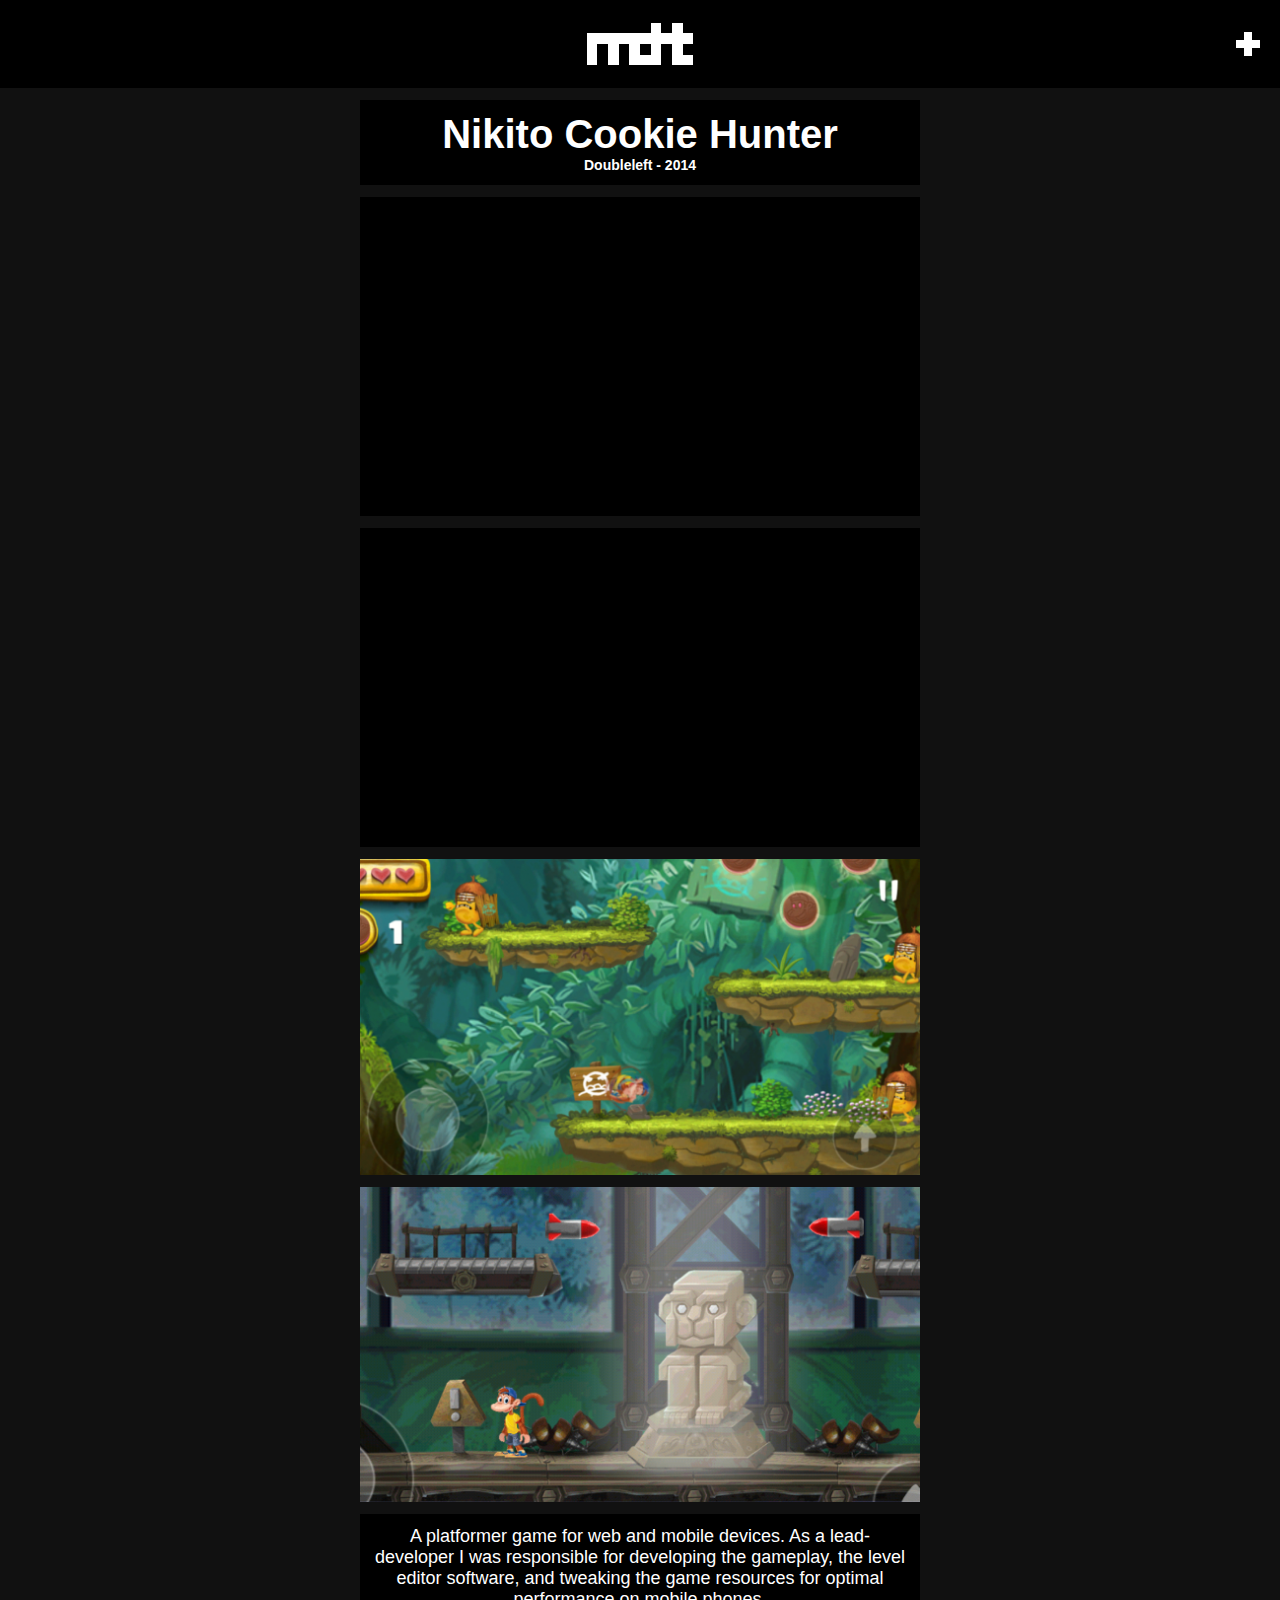
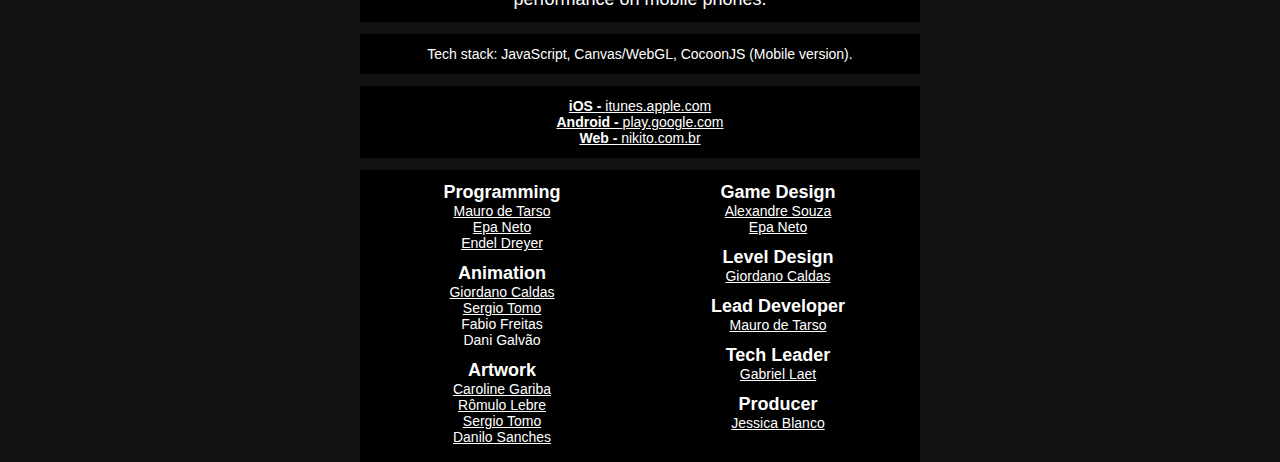
<file: nikito.html>
<!DOCTYPE html>
<html>
<head>
	<title>MDT</title>
	<meta charset="UTF-8">
	<meta name="author" content="Mauro de Tarso">
	<meta name="viewport" content="width=device-width, initial-scale=0.75">
	<meta name="description" content="Mauro's portfolio.">
	<meta property="og:title" content="MDT">
	<meta property="og:url" content="http://maurodetarso.github.io" />
	<meta property="og:image" content="http://maurodetarso.github.io/images/share.png">
	<meta property="og:description" content="Mauro's portfolio.">
	<link rel="shortcut icon" href="images/favicon.ico">
	<link rel="stylesheet" href="css/main.css" media="screen" title="no title" charset="utf-8">
</head>
<body>
	<div class="top">
		<a href=".">
	  	<img class="logo" src="images/mdt.png" alt="mdt" />
		</a>
		<a href="info.html">
	  	<img class="btn" id="plus" src="images/plus.png" alt="more info" />
		</a>

	</div>
	<div class="mid">
		<div class="project">

  <div class="box title">
    <h1>Nikito Cookie Hunter</h1>
    <h2>Doubleleft - 2014</h2>
  </div>

  <div class="gallery">
      <div class="video">
        <iframe src="https:&#x2F;&#x2F;www.youtube.com&#x2F;embed&#x2F;3UMuJKW8DKQ" width="568" height="320" frameborder="0" webkitallowfullscreen mozallowfullscreen allowfullscreen></iframe>
      </div>

      <div class="video">
        <iframe src="https:&#x2F;&#x2F;www.youtube.com&#x2F;embed&#x2F;9pNq24AT2g8" width="568" height="320" frameborder="0" webkitallowfullscreen mozallowfullscreen allowfullscreen></iframe>
      </div>

      <img class="cover" src="images&#x2F;games&#x2F;nikito_02.jpg" alt="images&#x2F;games&#x2F;nikito_02.jpg" />
      <img class="cover" src="images&#x2F;games&#x2F;nikito_03.jpg" alt="images&#x2F;games&#x2F;nikito_03.jpg" />
  </div>

  <div class="box desc">
    A platformer game for web and mobile devices. As a lead-developer I was responsible for developing the gameplay, the level editor software, and tweaking the game resources for optimal performance on mobile phones.
  </div>

  <div class="box tech">
    Tech stack: JavaScript, Canvas/WebGL, CocoonJS (Mobile version).
  </div>

  <div class="box links">
    <ul>
        <li>
          <a href="https://itunes.apple.com/app/caca-biscoitos/id934529658?mt=8" target="_blank"><strong>iOS - </strong>itunes.apple.com</a>
        </li>
        <li>
          <a href="https://play.google.com/store/apps/details?id=com.doubleleft.nikitoquest&hl=en" target="_blank"><strong>Android - </strong>play.google.com</a>
        </li>
        <li>
          <a href="http://nikito.com.br/" target="_blank"><strong>Web - </strong>nikito.com.br</a>
        </li>
    </ul>
  </div>

  <div class="box credits">
    <ul>
        <li>
          <h4 class="role">
            Programming
          </h4>
          <ul>
              <a href="https://br.linkedin.com/pub/mauro-de-tarso/46/101/796" target="_blank">
                <li>Mauro de Tarso</li>
              </a>
              <a href="http://www.epaneto.com/" target="_blank">
                <li>Epa Neto</li>
              </a>
              <a href="https://github.com/endel" target="_blank">
                <li>Endel Dreyer</li>
              </a>
          </ul>
        </li>
        <li>
          <h4 class="role">
            Animation
          </h4>
          <ul>
              <a href="http://cargocollective.com/giordano" target="_blank">
                <li>Giordano Caldas</li>
              </a>
              <a href="http://sergiotomo.com/" target="_blank">
                <li>Sergio Tomo</li>
              </a>
              
                <li>Fabio Freitas</li>
              
              
                <li>Dani Galvão</li>
              
          </ul>
        </li>
        <li>
          <h4 class="role">
            Artwork
          </h4>
          <ul>
              <a href="http://www.carolinegariba.com/" target="_blank">
                <li>Caroline Gariba</li>
              </a>
              <a href="https://br.linkedin.com/in/romulolebre" target="_blank">
                <li>Rômulo Lebre</li>
              </a>
              <a href="http://sergiotomo.com/" target="_blank">
                <li>Sergio Tomo</li>
              </a>
              <a href="http://danilosanches.webflow.io/" target="_blank">
                <li>Danilo Sanches</li>
              </a>
          </ul>
        </li>
        <li>
          <h4 class="role">
            Game Design
          </h4>
          <ul>
              <a href="https://br.linkedin.com/in/souzaalexandre" target="_blank">
                <li>Alexandre Souza</li>
              </a>
              <a href="http://www.epaneto.com/" target="_blank">
                <li>Epa Neto</li>
              </a>
          </ul>
        </li>
        <li>
          <h4 class="role">
            Level Design
          </h4>
          <ul>
              <a href="http://cargocollective.com/giordano" target="_blank">
                <li>Giordano Caldas</li>
              </a>
          </ul>
        </li>
        <li>
          <h4 class="role">
            Lead Developer
          </h4>
          <ul>
              <a href="https://br.linkedin.com/pub/mauro-de-tarso/46/101/796" target="_blank">
                <li>Mauro de Tarso</li>
              </a>
          </ul>
        </li>
        <li>
          <h4 class="role">
            Tech Leader
          </h4>
          <ul>
              <a href="https://github.com/gabriel-laet" target="_blank">
                <li>Gabriel Laet</li>
              </a>
          </ul>
        </li>
        <li>
          <h4 class="role">
            Producer
          </h4>
          <ul>
              <a href="https://br.linkedin.com/pub/jessica-blanco/37/735/70a" target="_blank">
                <li>Jessica Blanco</li>
              </a>
          </ul>
        </li>
    </ul>
  </div>
</div>

	</div>

	<script>
	  (function(i,s,o,g,r,a,m){i['GoogleAnalyticsObject']=r;i[r]=i[r]||function(){
	  (i[r].q=i[r].q||[]).push(arguments)},i[r].l=1*new Date();a=s.createElement(o),
	  m=s.getElementsByTagName(o)[0];a.async=1;a.src=g;m.parentNode.insertBefore(a,m)
	  })(window,document,'script','//www.google-analytics.com/analytics.js','ga');
	  ga('create', 'UA-67978625-1', 'auto');
	  ga('send', 'pageview');
	</script>
</body>
</html>
</file>
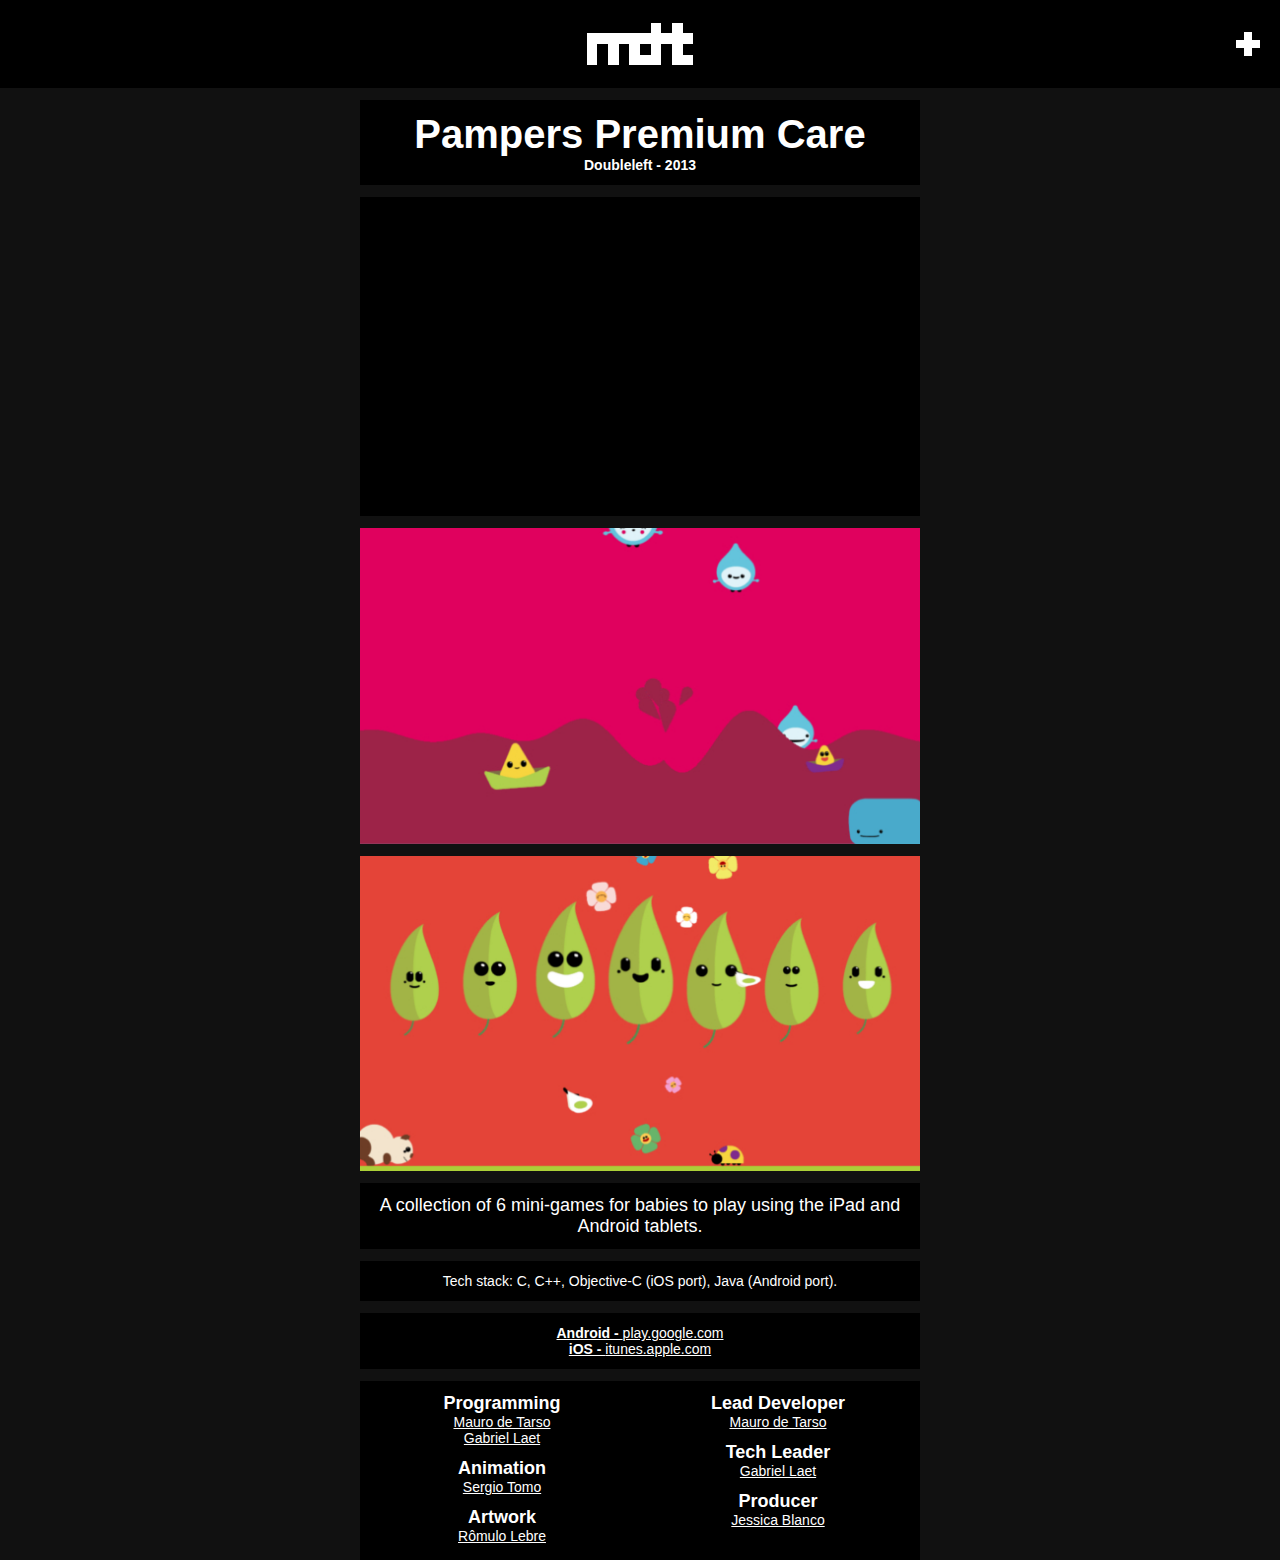
<file: pampers.html>
<!DOCTYPE html>
<html>
<head>
	<title>MDT</title>
	<meta charset="UTF-8">
	<meta name="author" content="Mauro de Tarso">
	<meta name="viewport" content="width=device-width, initial-scale=0.75">
	<meta name="description" content="Mauro's portfolio.">
	<meta property="og:title" content="MDT">
	<meta property="og:url" content="http://maurodetarso.github.io" />
	<meta property="og:image" content="http://maurodetarso.github.io/images/share.png">
	<meta property="og:description" content="Mauro's portfolio.">
	<link rel="shortcut icon" href="images/favicon.ico">
	<link rel="stylesheet" href="css/main.css" media="screen" title="no title" charset="utf-8">
</head>
<body>
	<div class="top">
		<a href=".">
	  	<img class="logo" src="images/mdt.png" alt="mdt" />
		</a>
		<a href="info.html">
	  	<img class="btn" id="plus" src="images/plus.png" alt="more info" />
		</a>

	</div>
	<div class="mid">
		<div class="project">

  <div class="box title">
    <h1>Pampers Premium Care</h1>
    <h2>Doubleleft - 2013</h2>
  </div>

  <div class="gallery">
      <div class="video">
        <iframe src="https:&#x2F;&#x2F;player.vimeo.com&#x2F;video&#x2F;52261793" width="568" height="320" frameborder="0" webkitallowfullscreen mozallowfullscreen allowfullscreen></iframe>
      </div>

      <img class="cover" src="images&#x2F;games&#x2F;pampers_02.jpg" alt="images&#x2F;games&#x2F;pampers_02.jpg" />
      <img class="cover" src="images&#x2F;games&#x2F;pampers_03.jpg" alt="images&#x2F;games&#x2F;pampers_03.jpg" />
  </div>

  <div class="box desc">
    A collection of 6 mini-games for babies to play using the iPad and Android tablets.
  </div>

  <div class="box tech">
    Tech stack: C, C++, Objective-C (iOS port), Java (Android port).
  </div>

  <div class="box links">
    <ul>
        <li>
          <a href="https://play.google.com/store/apps/details?id=com.doubleleft.pampers&hl=en" target="_blank"><strong>Android - </strong>play.google.com</a>
        </li>
        <li>
          <a href="https://itunes.apple.com/us/app/pampers-premium-care/id561080865?mt=8" target="_blank"><strong>iOS - </strong>itunes.apple.com</a>
        </li>
    </ul>
  </div>

  <div class="box credits">
    <ul>
        <li>
          <h4 class="role">
            Programming
          </h4>
          <ul>
              <a href="https://br.linkedin.com/pub/mauro-de-tarso/46/101/796" target="_blank">
                <li>Mauro de Tarso</li>
              </a>
              <a href="https://github.com/gabriel-laet" target="_blank">
                <li>Gabriel Laet</li>
              </a>
          </ul>
        </li>
        <li>
          <h4 class="role">
            Animation
          </h4>
          <ul>
              <a href="http://sergiotomo.com/" target="_blank">
                <li>Sergio Tomo</li>
              </a>
          </ul>
        </li>
        <li>
          <h4 class="role">
            Artwork
          </h4>
          <ul>
              <a href="https://br.linkedin.com/in/romulolebre" target="_blank">
                <li>Rômulo Lebre</li>
              </a>
          </ul>
        </li>
        <li>
          <h4 class="role">
            Lead Developer
          </h4>
          <ul>
              <a href="https://br.linkedin.com/pub/mauro-de-tarso/46/101/796" target="_blank">
                <li>Mauro de Tarso</li>
              </a>
          </ul>
        </li>
        <li>
          <h4 class="role">
            Tech Leader
          </h4>
          <ul>
              <a href="https://github.com/gabriel-laet" target="_blank">
                <li>Gabriel Laet</li>
              </a>
          </ul>
        </li>
        <li>
          <h4 class="role">
            Producer
          </h4>
          <ul>
              <a href="https://br.linkedin.com/pub/jessica-blanco/37/735/70a" target="_blank">
                <li>Jessica Blanco</li>
              </a>
          </ul>
        </li>
    </ul>
  </div>
</div>

	</div>

	<script>
	  (function(i,s,o,g,r,a,m){i['GoogleAnalyticsObject']=r;i[r]=i[r]||function(){
	  (i[r].q=i[r].q||[]).push(arguments)},i[r].l=1*new Date();a=s.createElement(o),
	  m=s.getElementsByTagName(o)[0];a.async=1;a.src=g;m.parentNode.insertBefore(a,m)
	  })(window,document,'script','//www.google-analytics.com/analytics.js','ga');
	  ga('create', 'UA-67978625-1', 'auto');
	  ga('send', 'pageview');
	</script>
</body>
</html>
</file>
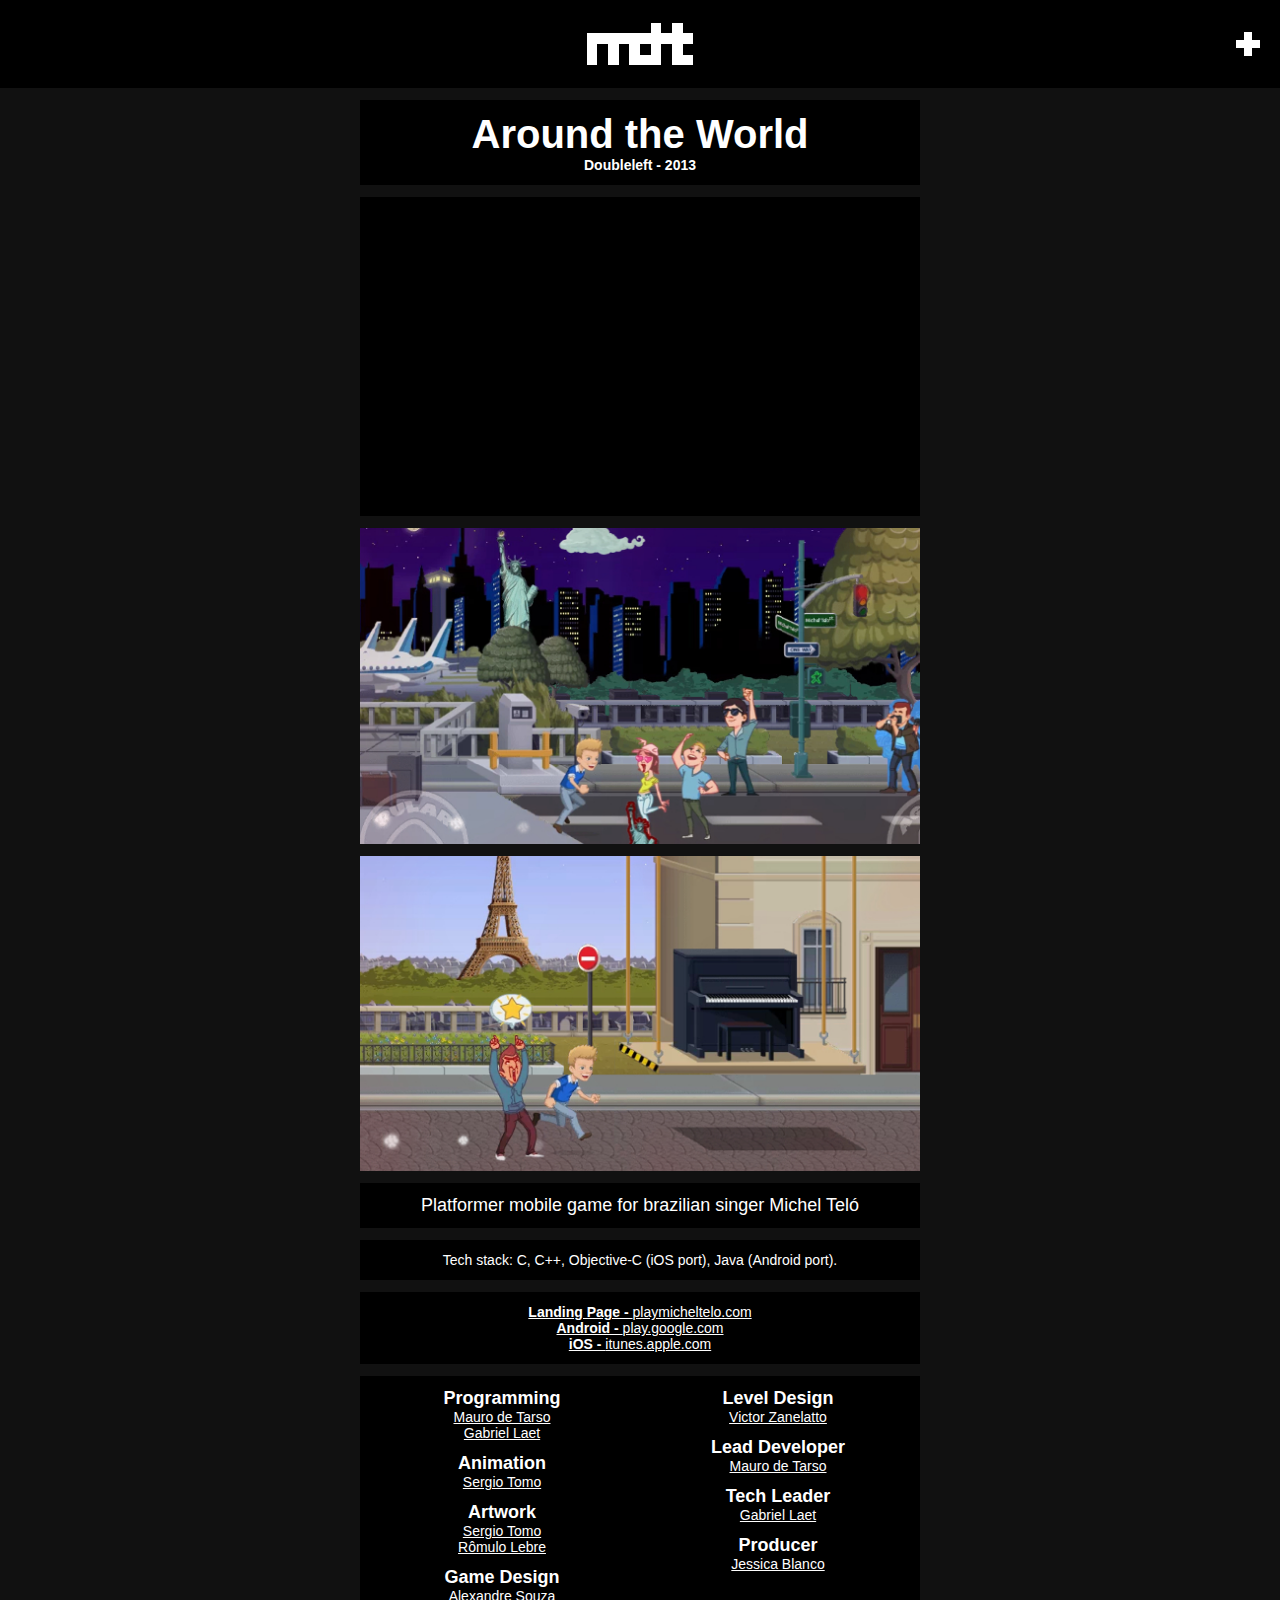
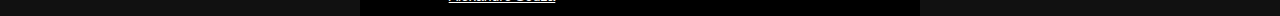
<file: telo.html>
<!DOCTYPE html>
<html>
<head>
	<title>MDT</title>
	<meta charset="UTF-8">
	<meta name="author" content="Mauro de Tarso">
	<meta name="viewport" content="width=device-width, initial-scale=0.75">
	<meta name="description" content="Mauro's portfolio.">
	<meta property="og:title" content="MDT">
	<meta property="og:url" content="http://maurodetarso.github.io" />
	<meta property="og:image" content="http://maurodetarso.github.io/images/share.png">
	<meta property="og:description" content="Mauro's portfolio.">
	<link rel="shortcut icon" href="images/favicon.ico">
	<link rel="stylesheet" href="css/main.css" media="screen" title="no title" charset="utf-8">
</head>
<body>
	<div class="top">
		<a href=".">
	  	<img class="logo" src="images/mdt.png" alt="mdt" />
		</a>
		<a href="info.html">
	  	<img class="btn" id="plus" src="images/plus.png" alt="more info" />
		</a>

	</div>
	<div class="mid">
		<div class="project">

  <div class="box title">
    <h1>Around the World</h1>
    <h2>Doubleleft - 2013</h2>
  </div>

  <div class="gallery">
      <div class="video">
        <iframe src="https:&#x2F;&#x2F;player.vimeo.com&#x2F;video&#x2F;52712339" width="568" height="320" frameborder="0" webkitallowfullscreen mozallowfullscreen allowfullscreen></iframe>
      </div>

      <img class="cover" src="images&#x2F;games&#x2F;telo_02.jpg" alt="images&#x2F;games&#x2F;telo_02.jpg" />
      <img class="cover" src="images&#x2F;games&#x2F;telo_03.jpg" alt="images&#x2F;games&#x2F;telo_03.jpg" />
  </div>

  <div class="box desc">
    Platformer mobile game for brazilian singer Michel Teló
  </div>

  <div class="box tech">
    Tech stack: C, C++, Objective-C (iOS port), Java (Android port).
  </div>

  <div class="box links">
    <ul>
        <li>
          <a href="http://playmicheltelo.com/" target="_blank"><strong>Landing Page - </strong>playmicheltelo.com</a>
        </li>
        <li>
          <a href="https://play.google.com/store/apps/details?id=com.doubleleft.teloworld" target="_blank"><strong>Android - </strong>play.google.com</a>
        </li>
        <li>
          <a href="https://itunes.apple.com/br/app/michel-telo-no-mundo/id592034934?mt=8" target="_blank"><strong>iOS - </strong>itunes.apple.com</a>
        </li>
    </ul>
  </div>

  <div class="box credits">
    <ul>
        <li>
          <h4 class="role">
            Programming
          </h4>
          <ul>
              <a href="https://br.linkedin.com/pub/mauro-de-tarso/46/101/796" target="_blank">
                <li>Mauro de Tarso</li>
              </a>
              <a href="https://github.com/gabriel-laet" target="_blank">
                <li>Gabriel Laet</li>
              </a>
          </ul>
        </li>
        <li>
          <h4 class="role">
            Animation
          </h4>
          <ul>
              <a href="http://sergiotomo.com/" target="_blank">
                <li>Sergio Tomo</li>
              </a>
          </ul>
        </li>
        <li>
          <h4 class="role">
            Artwork
          </h4>
          <ul>
              <a href="http://sergiotomo.com/" target="_blank">
                <li>Sergio Tomo</li>
              </a>
              <a href="https://br.linkedin.com/in/romulolebre" target="_blank">
                <li>Rômulo Lebre</li>
              </a>
          </ul>
        </li>
        <li>
          <h4 class="role">
            Game Design
          </h4>
          <ul>
              <a href="https://br.linkedin.com/in/souzaalexandre" target="_blank">
                <li>Alexandre Souza</li>
              </a>
          </ul>
        </li>
        <li>
          <h4 class="role">
            Level Design
          </h4>
          <ul>
              <a href="https://br.linkedin.com/in/victorzanelatto" target="_blank">
                <li>Victor Zanelatto</li>
              </a>
          </ul>
        </li>
        <li>
          <h4 class="role">
            Lead Developer
          </h4>
          <ul>
              <a href="https://br.linkedin.com/pub/mauro-de-tarso/46/101/796" target="_blank">
                <li>Mauro de Tarso</li>
              </a>
          </ul>
        </li>
        <li>
          <h4 class="role">
            Tech Leader
          </h4>
          <ul>
              <a href="https://github.com/gabriel-laet" target="_blank">
                <li>Gabriel Laet</li>
              </a>
          </ul>
        </li>
        <li>
          <h4 class="role">
            Producer
          </h4>
          <ul>
              <a href="https://br.linkedin.com/pub/jessica-blanco/37/735/70a" target="_blank">
                <li>Jessica Blanco</li>
              </a>
          </ul>
        </li>
    </ul>
  </div>
</div>

	</div>

	<script>
	  (function(i,s,o,g,r,a,m){i['GoogleAnalyticsObject']=r;i[r]=i[r]||function(){
	  (i[r].q=i[r].q||[]).push(arguments)},i[r].l=1*new Date();a=s.createElement(o),
	  m=s.getElementsByTagName(o)[0];a.async=1;a.src=g;m.parentNode.insertBefore(a,m)
	  })(window,document,'script','//www.google-analytics.com/analytics.js','ga');
	  ga('create', 'UA-67978625-1', 'auto');
	  ga('send', 'pageview');
	</script>
</body>
</html>
</file>
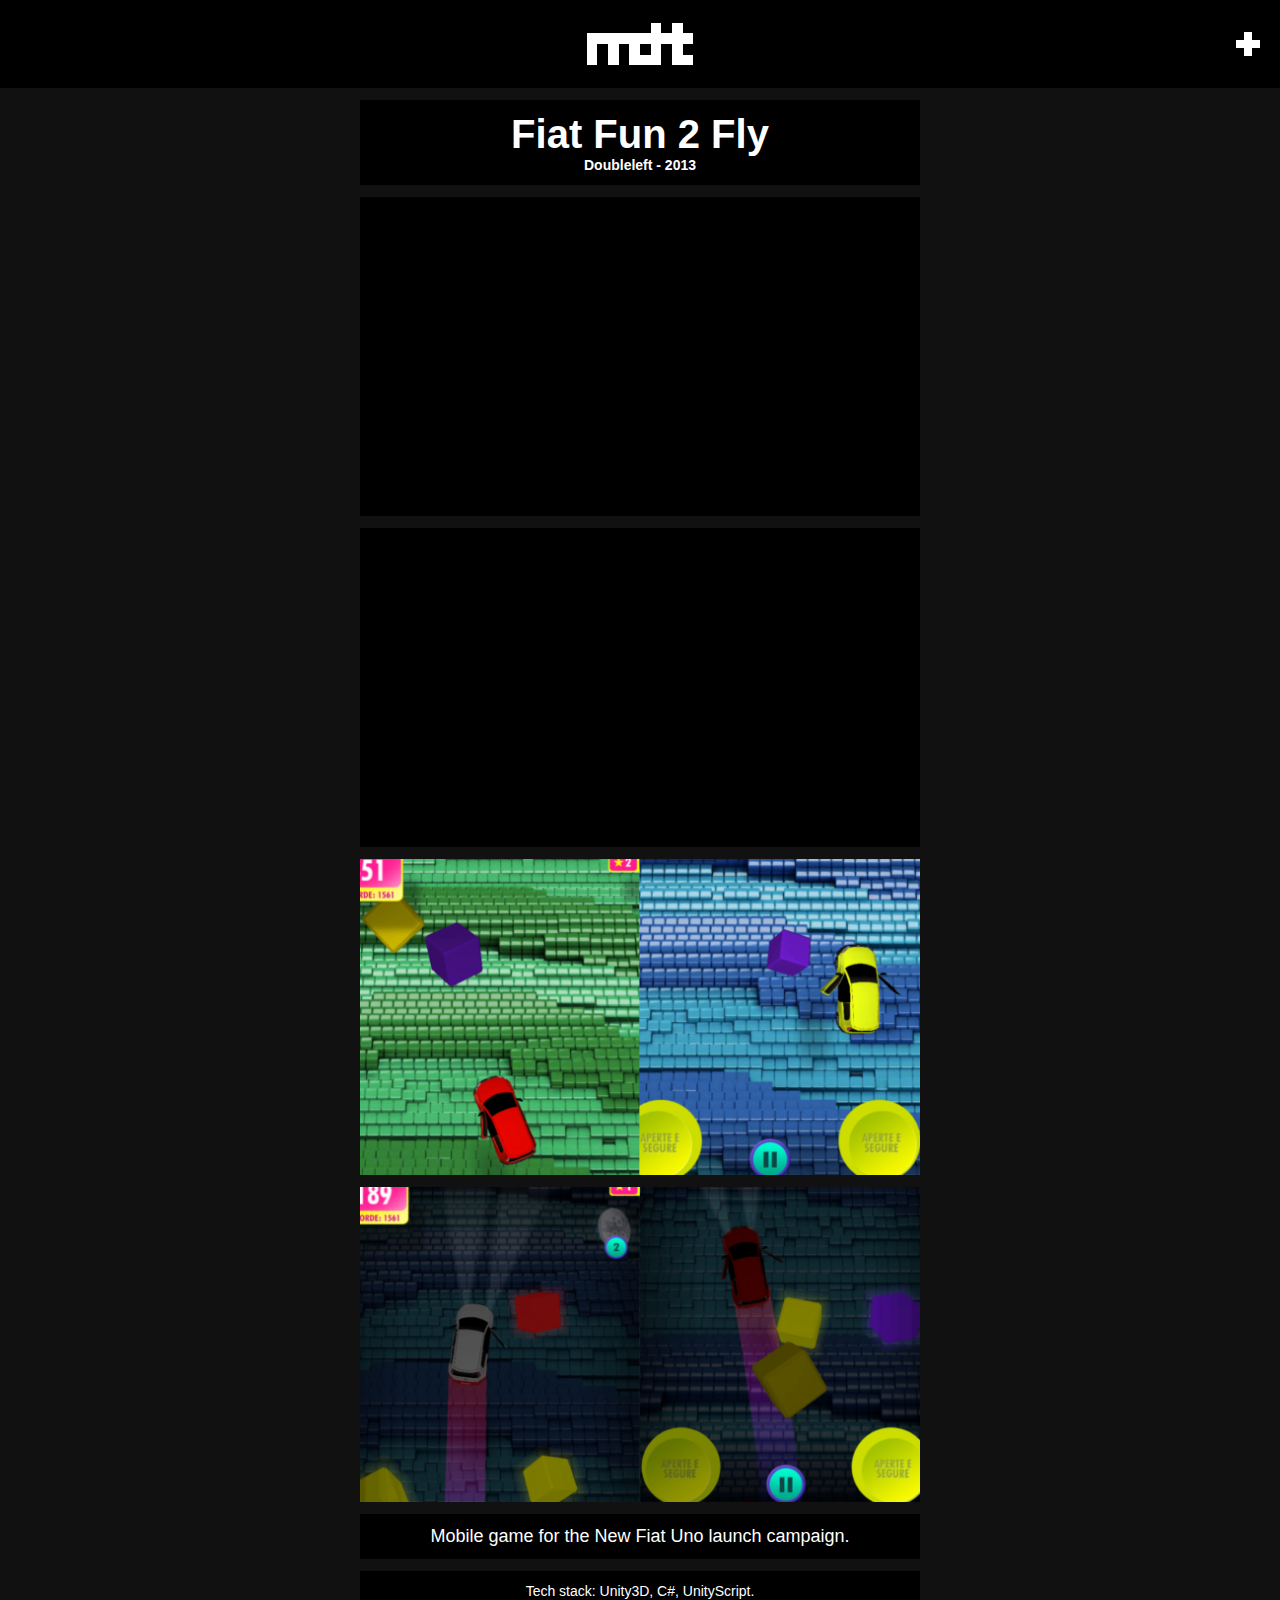
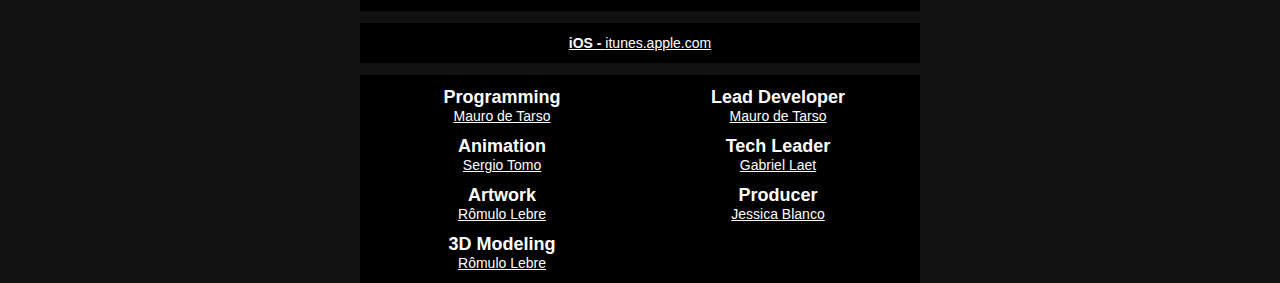
<file: uno.html>
<!DOCTYPE html>
<html>
<head>
	<title>MDT</title>
	<meta charset="UTF-8">
	<meta name="author" content="Mauro de Tarso">
	<meta name="viewport" content="width=device-width, initial-scale=0.75">
	<meta name="description" content="Mauro's portfolio.">
	<meta property="og:title" content="MDT">
	<meta property="og:url" content="http://maurodetarso.github.io" />
	<meta property="og:image" content="http://maurodetarso.github.io/images/share.png">
	<meta property="og:description" content="Mauro's portfolio.">
	<link rel="shortcut icon" href="images/favicon.ico">
	<link rel="stylesheet" href="css/main.css" media="screen" title="no title" charset="utf-8">
</head>
<body>
	<div class="top">
		<a href=".">
	  	<img class="logo" src="images/mdt.png" alt="mdt" />
		</a>
		<a href="info.html">
	  	<img class="btn" id="plus" src="images/plus.png" alt="more info" />
		</a>

	</div>
	<div class="mid">
		<div class="project">

  <div class="box title">
    <h1>Fiat Fun 2 Fly</h1>
    <h2>Doubleleft - 2013</h2>
  </div>

  <div class="gallery">
      <div class="video">
        <iframe src="https:&#x2F;&#x2F;www.youtube.com&#x2F;embed&#x2F;_ddUrNvhldc" width="568" height="320" frameborder="0" webkitallowfullscreen mozallowfullscreen allowfullscreen></iframe>
      </div>

      <div class="video">
        <iframe src="https:&#x2F;&#x2F;www.youtube.com&#x2F;embed&#x2F;eZ72wDvq5sY" width="568" height="320" frameborder="0" webkitallowfullscreen mozallowfullscreen allowfullscreen></iframe>
      </div>

      <img class="cover" src="images&#x2F;games&#x2F;uno_02.jpg" alt="images&#x2F;games&#x2F;uno_02.jpg" />
      <img class="cover" src="images&#x2F;games&#x2F;uno_03.jpg" alt="images&#x2F;games&#x2F;uno_03.jpg" />
  </div>

  <div class="box desc">
    Mobile game for the New Fiat Uno launch campaign.
  </div>

  <div class="box tech">
    Tech stack: Unity3D, C#, UnityScript.
  </div>

  <div class="box links">
    <ul>
        <li>
          <a href="https://itunes.apple.com/br/app/uno-fun-2-fly/id459112684?mt=8" target="_blank"><strong>iOS - </strong>itunes.apple.com</a>
        </li>
    </ul>
  </div>

  <div class="box credits">
    <ul>
        <li>
          <h4 class="role">
            Programming
          </h4>
          <ul>
              <a href="https://br.linkedin.com/pub/mauro-de-tarso/46/101/796" target="_blank">
                <li>Mauro de Tarso</li>
              </a>
          </ul>
        </li>
        <li>
          <h4 class="role">
            Animation
          </h4>
          <ul>
              <a href="http://sergiotomo.com/" target="_blank">
                <li>Sergio Tomo</li>
              </a>
          </ul>
        </li>
        <li>
          <h4 class="role">
            Artwork
          </h4>
          <ul>
              <a href="https://br.linkedin.com/in/romulolebre" target="_blank">
                <li>Rômulo Lebre</li>
              </a>
          </ul>
        </li>
        <li>
          <h4 class="role">
            3D Modeling
          </h4>
          <ul>
              <a href="https://br.linkedin.com/in/romulolebre" target="_blank">
                <li>Rômulo Lebre</li>
              </a>
          </ul>
        </li>
        <li>
          <h4 class="role">
            Lead Developer
          </h4>
          <ul>
              <a href="https://br.linkedin.com/pub/mauro-de-tarso/46/101/796" target="_blank">
                <li>Mauro de Tarso</li>
              </a>
          </ul>
        </li>
        <li>
          <h4 class="role">
            Tech Leader
          </h4>
          <ul>
              <a href="https://github.com/gabriel-laet" target="_blank">
                <li>Gabriel Laet</li>
              </a>
          </ul>
        </li>
        <li>
          <h4 class="role">
            Producer
          </h4>
          <ul>
              <a href="https://br.linkedin.com/pub/jessica-blanco/37/735/70a" target="_blank">
                <li>Jessica Blanco</li>
              </a>
          </ul>
        </li>
    </ul>
  </div>
</div>

	</div>

	<script>
	  (function(i,s,o,g,r,a,m){i['GoogleAnalyticsObject']=r;i[r]=i[r]||function(){
	  (i[r].q=i[r].q||[]).push(arguments)},i[r].l=1*new Date();a=s.createElement(o),
	  m=s.getElementsByTagName(o)[0];a.async=1;a.src=g;m.parentNode.insertBefore(a,m)
	  })(window,document,'script','//www.google-analytics.com/analytics.js','ga');
	  ga('create', 'UA-67978625-1', 'auto');
	  ga('send', 'pageview');
	</script>
</body>
</html>
</file>
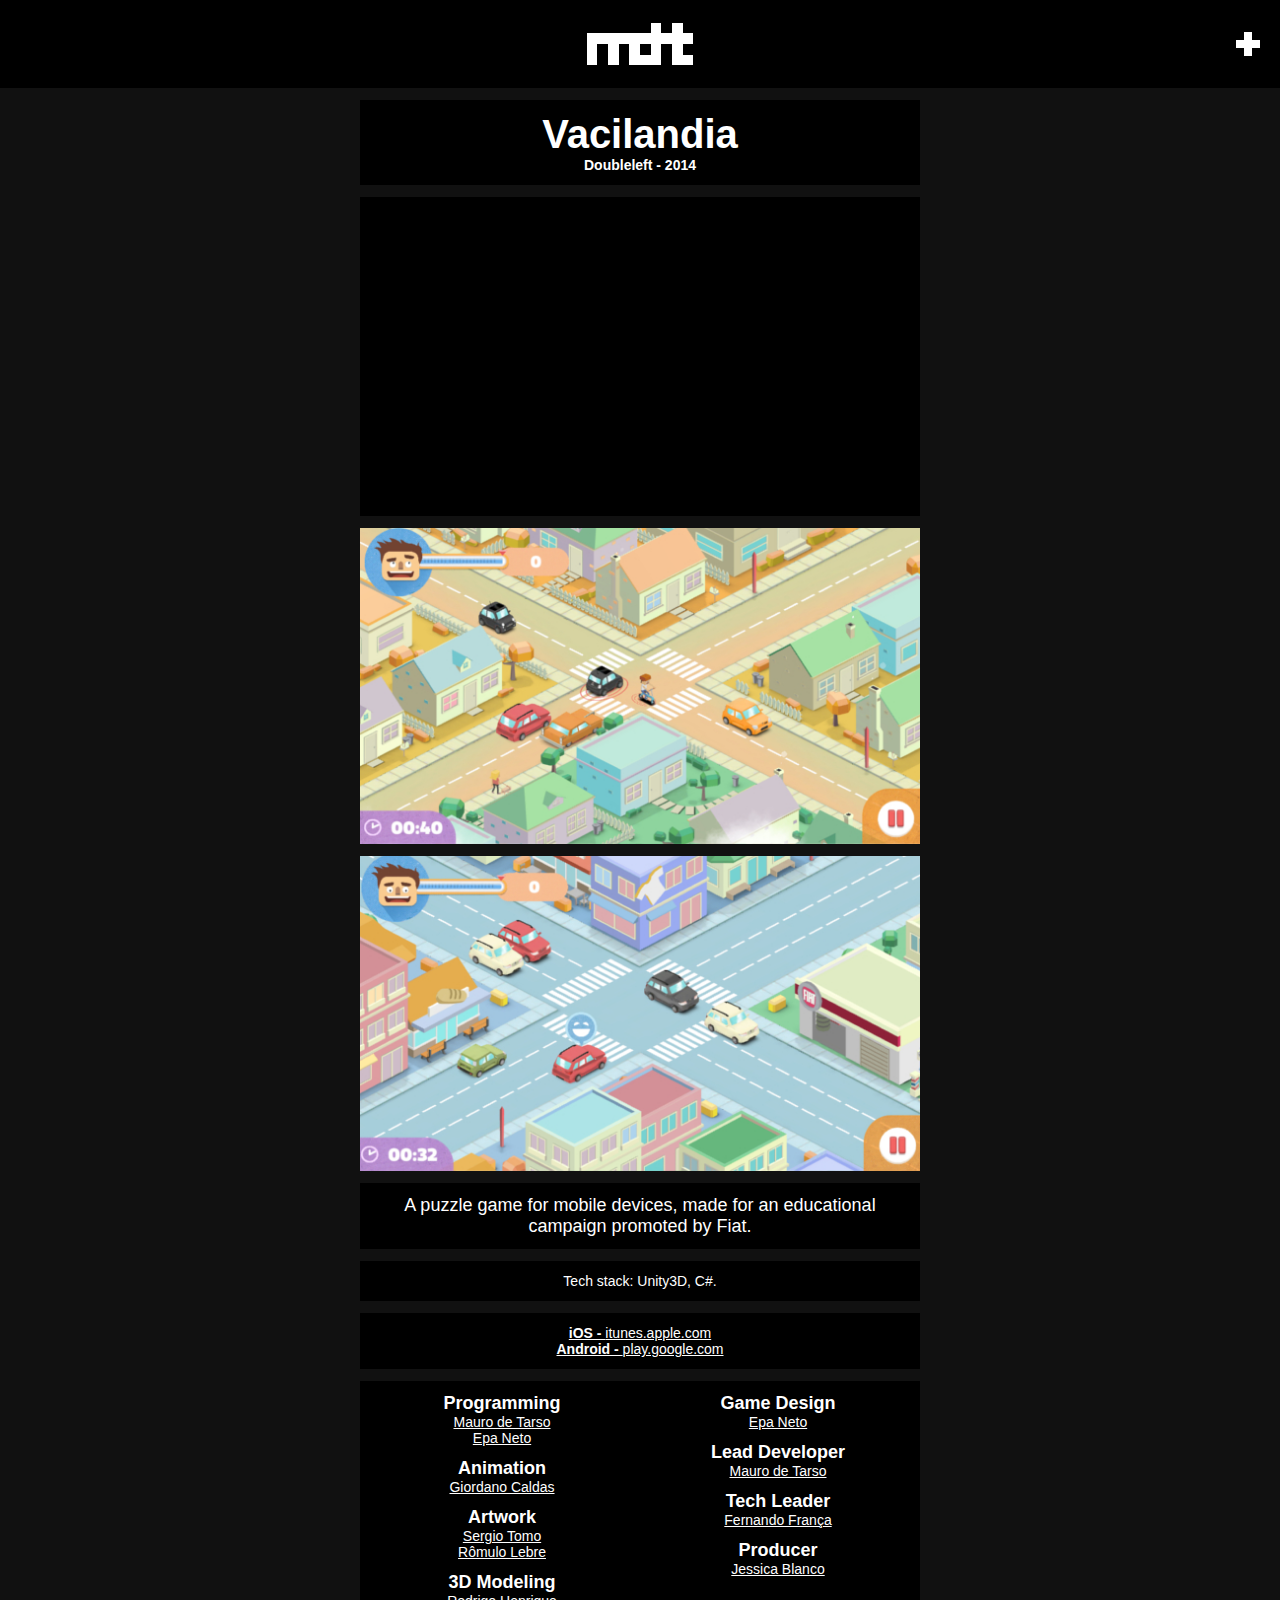
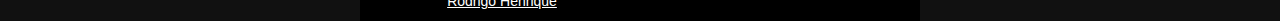
<file: vacilandia.html>
<!DOCTYPE html>
<html>
<head>
	<title>MDT</title>
	<meta charset="UTF-8">
	<meta name="author" content="Mauro de Tarso">
	<meta name="viewport" content="width=device-width, initial-scale=0.75">
	<meta name="description" content="Mauro's portfolio.">
	<meta property="og:title" content="MDT">
	<meta property="og:url" content="http://maurodetarso.github.io" />
	<meta property="og:image" content="http://maurodetarso.github.io/images/share.png">
	<meta property="og:description" content="Mauro's portfolio.">
	<link rel="shortcut icon" href="images/favicon.ico">
	<link rel="stylesheet" href="css/main.css" media="screen" title="no title" charset="utf-8">
</head>
<body>
	<div class="top">
		<a href=".">
	  	<img class="logo" src="images/mdt.png" alt="mdt" />
		</a>
		<a href="info.html">
	  	<img class="btn" id="plus" src="images/plus.png" alt="more info" />
		</a>

	</div>
	<div class="mid">
		<div class="project">

  <div class="box title">
    <h1>Vacilandia</h1>
    <h2>Doubleleft - 2014</h2>
  </div>

  <div class="gallery">
      <div class="video">
        <iframe src="https:&#x2F;&#x2F;player.vimeo.com&#x2F;video&#x2F;127001516" width="568" height="320" frameborder="0" webkitallowfullscreen mozallowfullscreen allowfullscreen></iframe>
      </div>

      <img class="cover" src="images&#x2F;games&#x2F;vacilandia_02.jpg" alt="images&#x2F;games&#x2F;vacilandia_02.jpg" />
      <img class="cover" src="images&#x2F;games&#x2F;vacilandia_03.jpg" alt="images&#x2F;games&#x2F;vacilandia_03.jpg" />
  </div>

  <div class="box desc">
    A puzzle game for mobile devices, made for an educational campaign promoted by Fiat.
  </div>

  <div class="box tech">
    Tech stack: Unity3D, C#.
  </div>

  <div class="box links">
    <ul>
        <li>
          <a href="https://itunes.apple.com/us/app/fiat-vacilandia/id918124536?mt=8" target="_blank"><strong>iOS - </strong>itunes.apple.com</a>
        </li>
        <li>
          <a href="https://play.google.com/store/apps/details?id=com.doubleleft.fiatvacilozero&hl=en" target="_blank"><strong>Android - </strong>play.google.com</a>
        </li>
    </ul>
  </div>

  <div class="box credits">
    <ul>
        <li>
          <h4 class="role">
            Programming
          </h4>
          <ul>
              <a href="https://br.linkedin.com/pub/mauro-de-tarso/46/101/796" target="_blank">
                <li>Mauro de Tarso</li>
              </a>
              <a href="http://www.epaneto.com/" target="_blank">
                <li>Epa Neto</li>
              </a>
          </ul>
        </li>
        <li>
          <h4 class="role">
            Animation
          </h4>
          <ul>
              <a href="http://cargocollective.com/giordano" target="_blank">
                <li>Giordano Caldas</li>
              </a>
          </ul>
        </li>
        <li>
          <h4 class="role">
            Artwork
          </h4>
          <ul>
              <a href="http://sergiotomo.com/" target="_blank">
                <li>Sergio Tomo</li>
              </a>
              <a href="https://br.linkedin.com/in/romulolebre" target="_blank">
                <li>Rômulo Lebre</li>
              </a>
          </ul>
        </li>
        <li>
          <h4 class="role">
            3D Modeling
          </h4>
          <ul>
              <a href="http://www.rodrigo-henrique.com/" target="_blank">
                <li>Rodrigo Henrique</li>
              </a>
          </ul>
        </li>
        <li>
          <h4 class="role">
            Game Design
          </h4>
          <ul>
              <a href="http://www.epaneto.com/" target="_blank">
                <li>Epa Neto</li>
              </a>
          </ul>
        </li>
        <li>
          <h4 class="role">
            Lead Developer
          </h4>
          <ul>
              <a href="https://br.linkedin.com/pub/mauro-de-tarso/46/101/796" target="_blank">
                <li>Mauro de Tarso</li>
              </a>
          </ul>
        </li>
        <li>
          <h4 class="role">
            Tech Leader
          </h4>
          <ul>
              <a href="https://github.com/fefranca" target="_blank">
                <li>Fernando França</li>
              </a>
          </ul>
        </li>
        <li>
          <h4 class="role">
            Producer
          </h4>
          <ul>
              <a href="https://br.linkedin.com/pub/jessica-blanco/37/735/70a" target="_blank">
                <li>Jessica Blanco</li>
              </a>
          </ul>
        </li>
    </ul>
  </div>
</div>

	</div>

	<script>
	  (function(i,s,o,g,r,a,m){i['GoogleAnalyticsObject']=r;i[r]=i[r]||function(){
	  (i[r].q=i[r].q||[]).push(arguments)},i[r].l=1*new Date();a=s.createElement(o),
	  m=s.getElementsByTagName(o)[0];a.async=1;a.src=g;m.parentNode.insertBefore(a,m)
	  })(window,document,'script','//www.google-analytics.com/analytics.js','ga');
	  ga('create', 'UA-67978625-1', 'auto');
	  ga('send', 'pageview');
	</script>
</body>
</html>
</file>
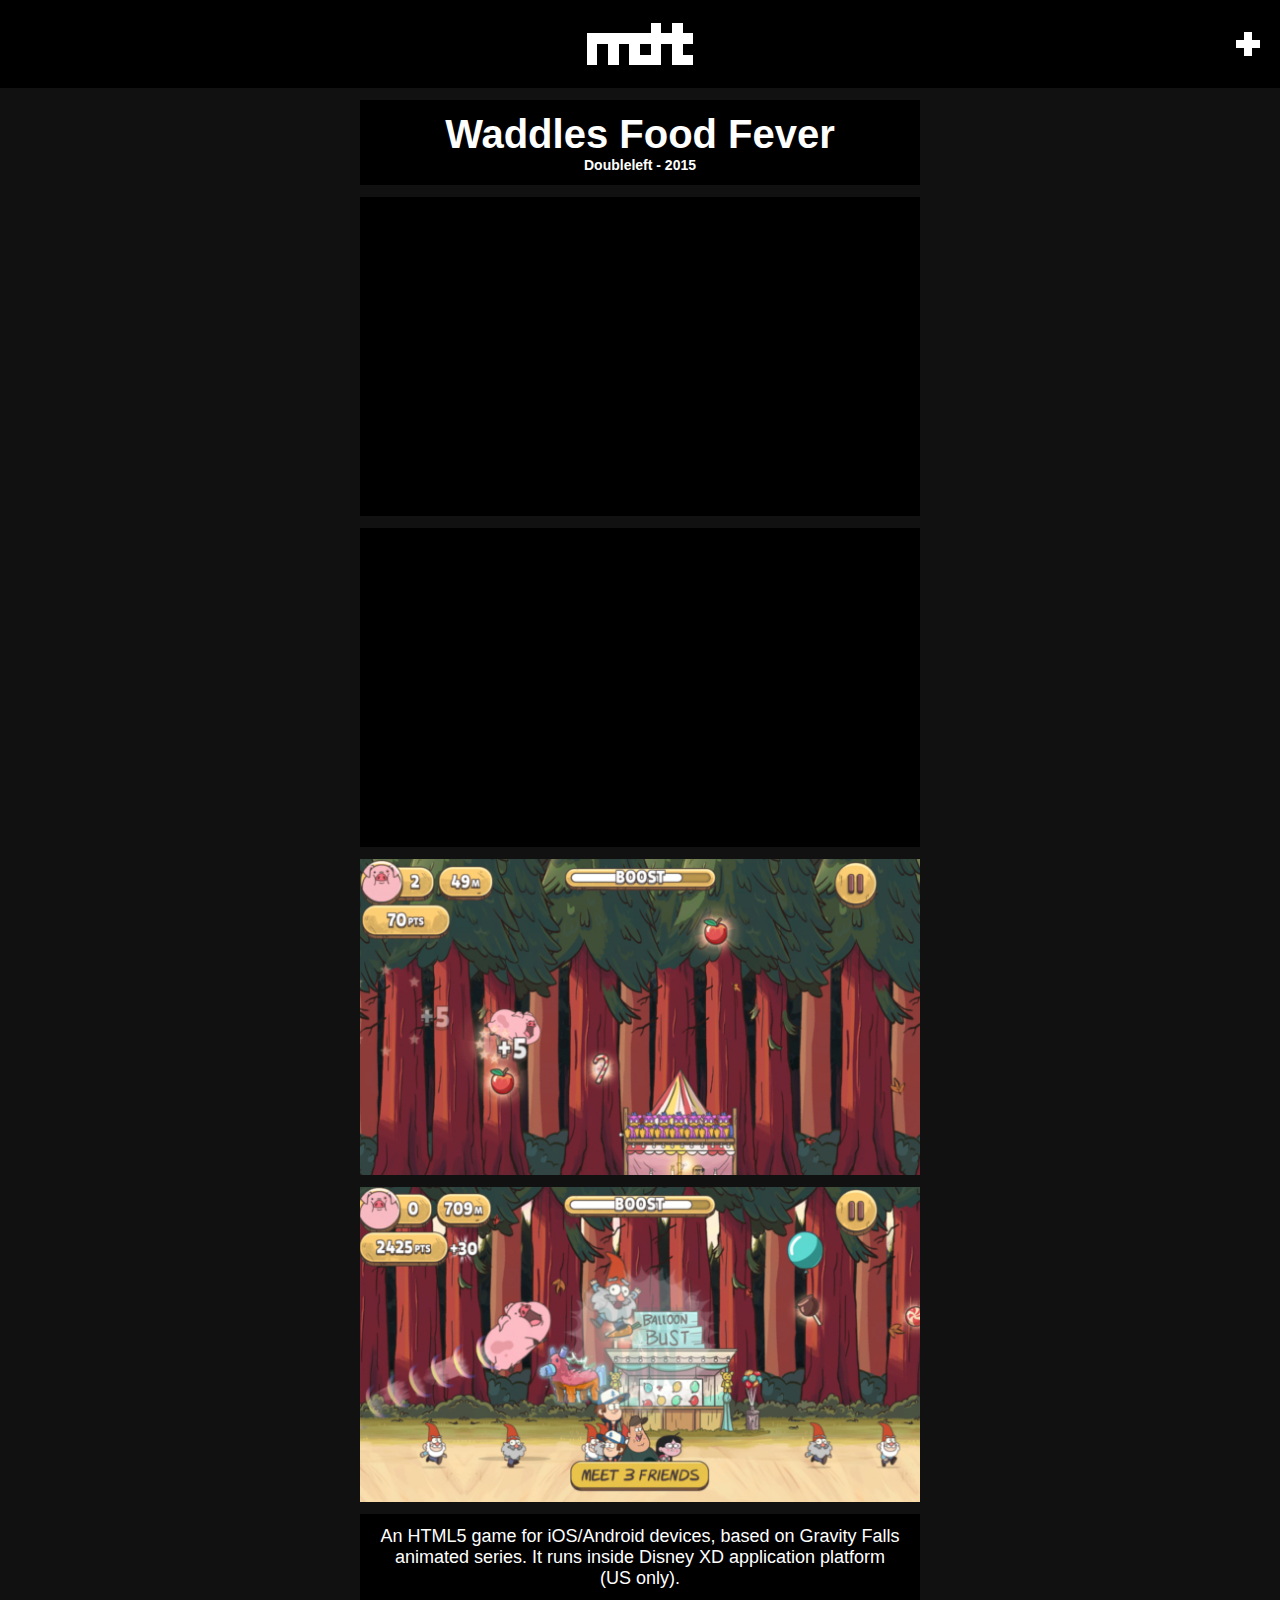
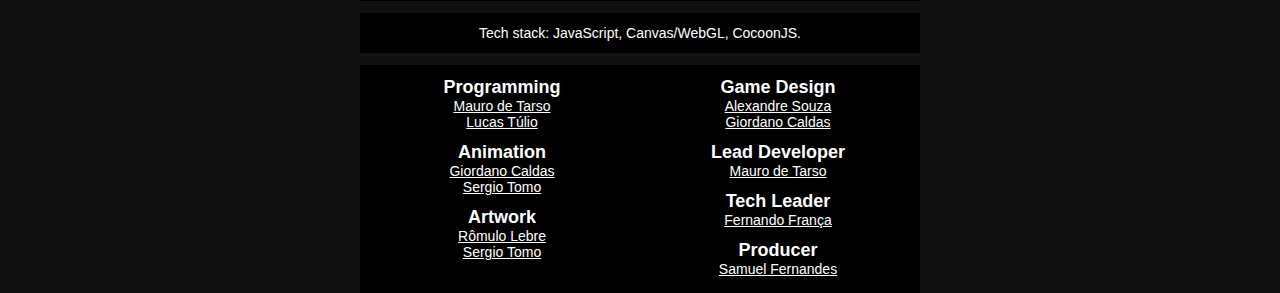
<file: waddles.html>
<!DOCTYPE html>
<html>
<head>
	<title>MDT</title>
	<meta charset="UTF-8">
	<meta name="author" content="Mauro de Tarso">
	<meta name="viewport" content="width=device-width, initial-scale=0.75">
	<meta name="description" content="Mauro's portfolio.">
	<meta property="og:title" content="MDT">
	<meta property="og:url" content="http://maurodetarso.github.io" />
	<meta property="og:image" content="http://maurodetarso.github.io/images/share.png">
	<meta property="og:description" content="Mauro's portfolio.">
	<link rel="shortcut icon" href="images/favicon.ico">
	<link rel="stylesheet" href="css/main.css" media="screen" title="no title" charset="utf-8">
</head>
<body>
	<div class="top">
		<a href=".">
	  	<img class="logo" src="images/mdt.png" alt="mdt" />
		</a>
		<a href="info.html">
	  	<img class="btn" id="plus" src="images/plus.png" alt="more info" />
		</a>

	</div>
	<div class="mid">
		<div class="project">

  <div class="box title">
    <h1>Waddles Food Fever</h1>
    <h2>Doubleleft - 2015</h2>
  </div>

  <div class="gallery">
      <div class="video">
        <iframe src="https:&#x2F;&#x2F;player.vimeo.com&#x2F;video&#x2F;137395027" width="568" height="320" frameborder="0" webkitallowfullscreen mozallowfullscreen allowfullscreen></iframe>
      </div>

      <div class="video">
        <iframe src="https:&#x2F;&#x2F;player.vimeo.com&#x2F;video&#x2F;135771532" width="568" height="320" frameborder="0" webkitallowfullscreen mozallowfullscreen allowfullscreen></iframe>
      </div>

      <img class="cover" src="images&#x2F;games&#x2F;waddles_02.jpg" alt="images&#x2F;games&#x2F;waddles_02.jpg" />
      <img class="cover" src="images&#x2F;games&#x2F;waddles_03.jpg" alt="images&#x2F;games&#x2F;waddles_03.jpg" />
  </div>

  <div class="box desc">
    An HTML5 game for iOS/Android devices, based on Gravity Falls animated series. It runs inside Disney XD application platform<br/>(US only).
  </div>

  <div class="box tech">
    Tech stack: JavaScript, Canvas/WebGL, CocoonJS.
  </div>


  <div class="box credits">
    <ul>
        <li>
          <h4 class="role">
            Programming
          </h4>
          <ul>
              <a href="https://br.linkedin.com/pub/mauro-de-tarso/46/101/796" target="_blank">
                <li>Mauro de Tarso</li>
              </a>
              <a href="https://br.linkedin.com/pub/lucas-tulio/10/506/23" target="_blank">
                <li>Lucas Túlio</li>
              </a>
          </ul>
        </li>
        <li>
          <h4 class="role">
            Animation
          </h4>
          <ul>
              <a href="http://cargocollective.com/giordano" target="_blank">
                <li>Giordano Caldas</li>
              </a>
              <a href="http://sergiotomo.com/" target="_blank">
                <li>Sergio Tomo</li>
              </a>
          </ul>
        </li>
        <li>
          <h4 class="role">
            Artwork
          </h4>
          <ul>
              <a href="https://br.linkedin.com/in/romulolebre" target="_blank">
                <li>Rômulo Lebre</li>
              </a>
              <a href="http://sergiotomo.com/" target="_blank">
                <li>Sergio Tomo</li>
              </a>
          </ul>
        </li>
        <li>
          <h4 class="role">
            Game Design
          </h4>
          <ul>
              <a href="https://br.linkedin.com/in/souzaalexandre" target="_blank">
                <li>Alexandre Souza</li>
              </a>
              <a href="http://cargocollective.com/giordano" target="_blank">
                <li>Giordano Caldas</li>
              </a>
          </ul>
        </li>
        <li>
          <h4 class="role">
            Lead Developer
          </h4>
          <ul>
              <a href="https://br.linkedin.com/pub/mauro-de-tarso/46/101/796" target="_blank">
                <li>Mauro de Tarso</li>
              </a>
          </ul>
        </li>
        <li>
          <h4 class="role">
            Tech Leader
          </h4>
          <ul>
              <a href="https://github.com/fefranca" target="_blank">
                <li>Fernando França</li>
              </a>
          </ul>
        </li>
        <li>
          <h4 class="role">
            Producer
          </h4>
          <ul>
              <a href="https://br.linkedin.com/in/samuelfernandes" target="_blank">
                <li>Samuel Fernandes</li>
              </a>
          </ul>
        </li>
    </ul>
  </div>
</div>

	</div>

	<script>
	  (function(i,s,o,g,r,a,m){i['GoogleAnalyticsObject']=r;i[r]=i[r]||function(){
	  (i[r].q=i[r].q||[]).push(arguments)},i[r].l=1*new Date();a=s.createElement(o),
	  m=s.getElementsByTagName(o)[0];a.async=1;a.src=g;m.parentNode.insertBefore(a,m)
	  })(window,document,'script','//www.google-analytics.com/analytics.js','ga');
	  ga('create', 'UA-67978625-1', 'auto');
	  ga('send', 'pageview');
	</script>
</body>
</html>
</file>
<file: css/main.css>
html{height:100%;width:100%}body{background-color:#111;color:#fff;font-family:Arial,Helvetica,sans-serif;margin:0;padding:0;height:100%;width:100%}hr{display:block;border:0;border-top:1px solid #000;margin:12px 0 12px 0;padding:0;opacity:0}ul{list-style-type:none;margin:0;padding:0}li{list-style-type:none;margin:0;padding:0}a{list-style-type:none;color:#fff}.box{background-color:#000;margin-bottom:12px;border:0}.cover{background-color:#000;border:0;margin:0;padding:0;margin-bottom:12px}.invisible{display:none}iframe{border:0;margin:0;padding:0}.top{position:relative;width:100%;height:88px;background-color:#000;margin-bottom:12px;text-align:center;line-height:88px;font-weight:bold;}.top .logo{margin-top:12px}.top .btn{position:absolute;right:12px;top:50%;margin-top:-20px}.mid{width:100%;max-width:560px;margin:0 auto}.bot{width:100%;height:32px;line-height:32px;font-size:14px;margin:0;background-color:#000;color:#111;text-align:center;padding:12px/2 0 12px/2 0}.entry{padding:0;width:100%;display:block;}.entry img{width:100%;display:block}.entry .info{display:none;width:100%}.project img{width:100%;display:block}.project .title{display:block;background-color:#000;padding:12px;text-align:center;}.project .title h1{font-size:40px;margin:0;padding:0}.project .title h2{font-size:14px;margin:0;padding:0}.project .title h3{font-size:14px;margin:0;padding:0}.project .gallery{display:block}.project .video{position:relative;width:100%;height:0;background-color:#000;border:0;margin:0;padding-bottom:57%;margin-bottom:12px;display:block;}.project .video iframe{position:absolute;left:0;top:0;width:100%;height:100%;border:0;margin:0;display:block}.project .desc{font-size:18px;text-align:center;background-color:#000;padding:12px}.project .tech{font-size:14px;text-align:center;background-color:#000;padding:12px}.project .links{font-size:14px;text-align:center;padding:12px}.project .credits{-webkit-column-count:2;-moz-column-count:2;column-count:2;padding:12px;text-align:center;}.project .credits h4{font-size:18px;margin:0;padding:0}.project .credits ul{margin-bottom:12px;font-size:14px}.project .credits li{-webkit-column-break-inside:avoid;page-break-inside:avoid;break-inside:avoid-column;font-size:14px}.info{width:100%;}.info h1{margin:0;font-size:40px}.info h2{margin:0;font-weight:normal;font-size:18px}.info h3{margin:0;font-size:18px}.info h4{margin:0;font-weight:normal;margin-top:4px;font-size:14px}.info .info-list{height:auto;padding:12px}.info .title{padding:12px;backgrouund-color:#111;text-align:center}.info .icon{margin-top:10px;margin-right:4px}
</file>
